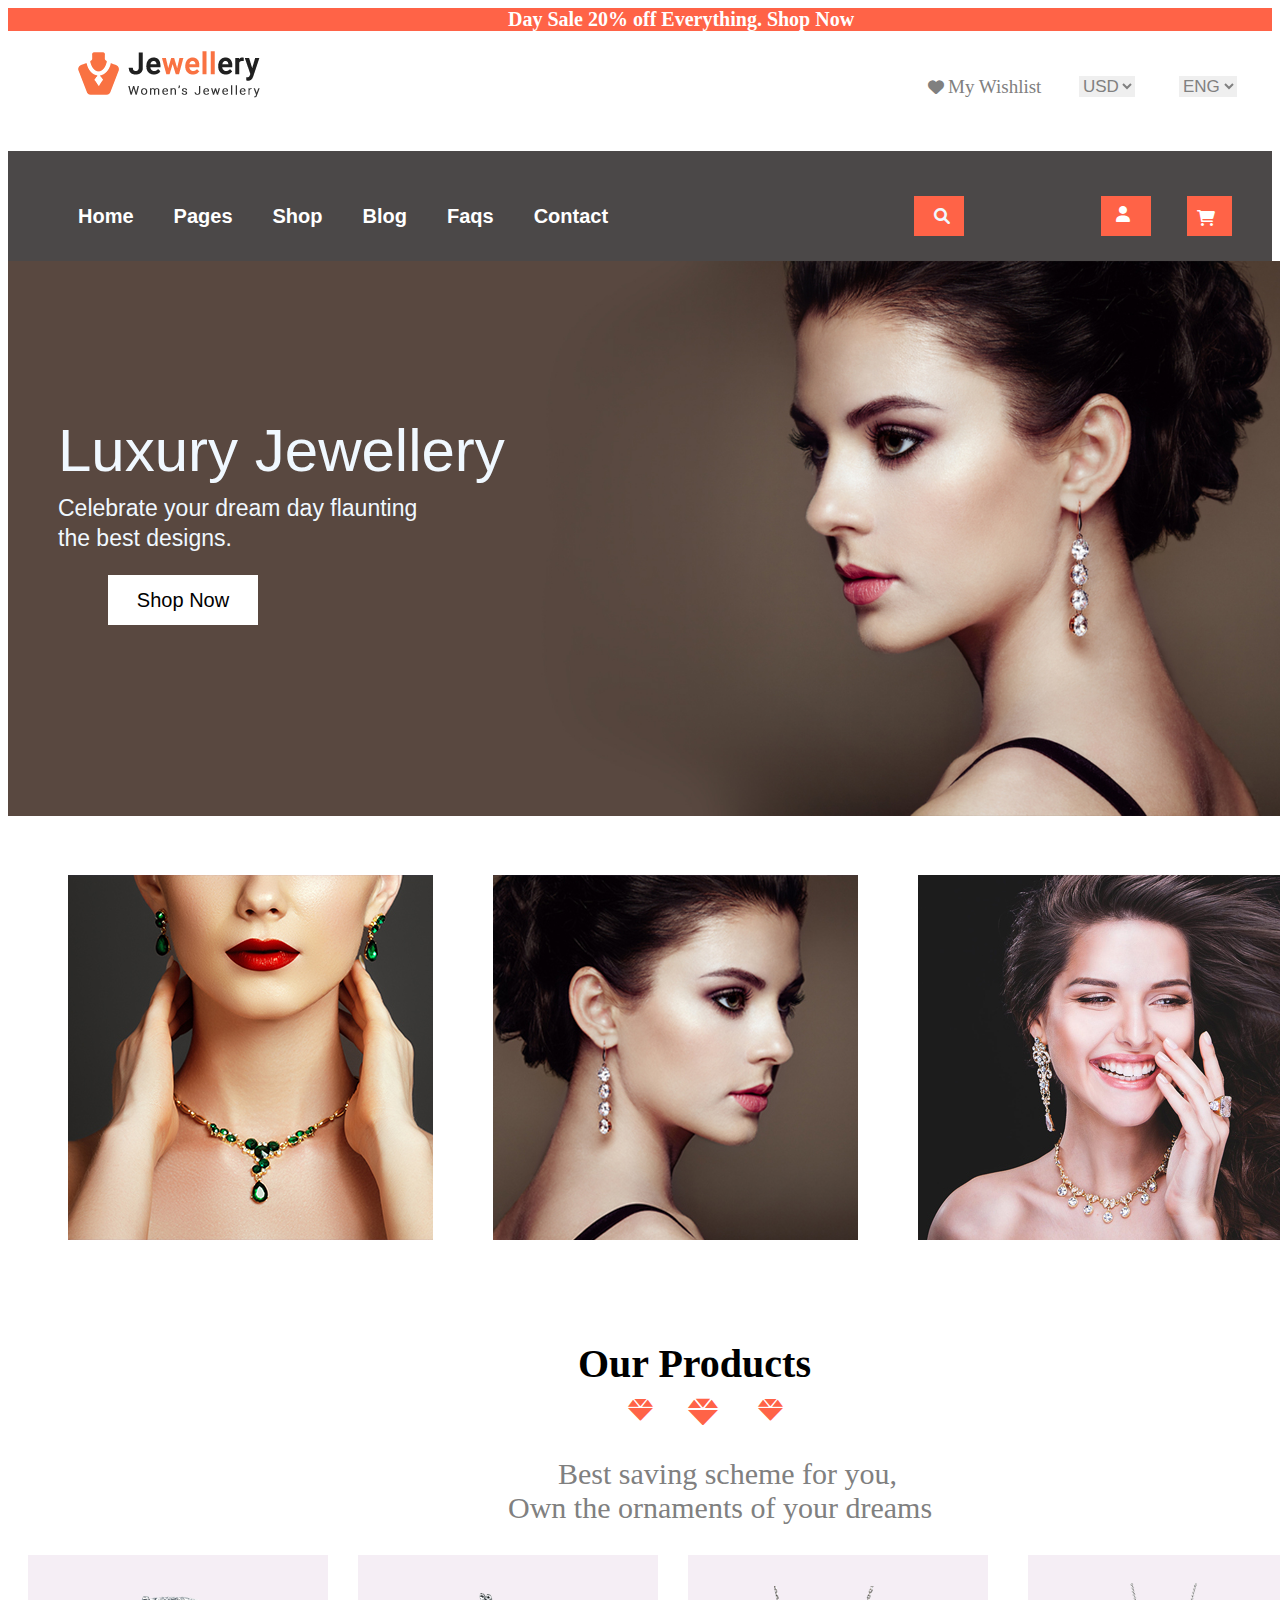
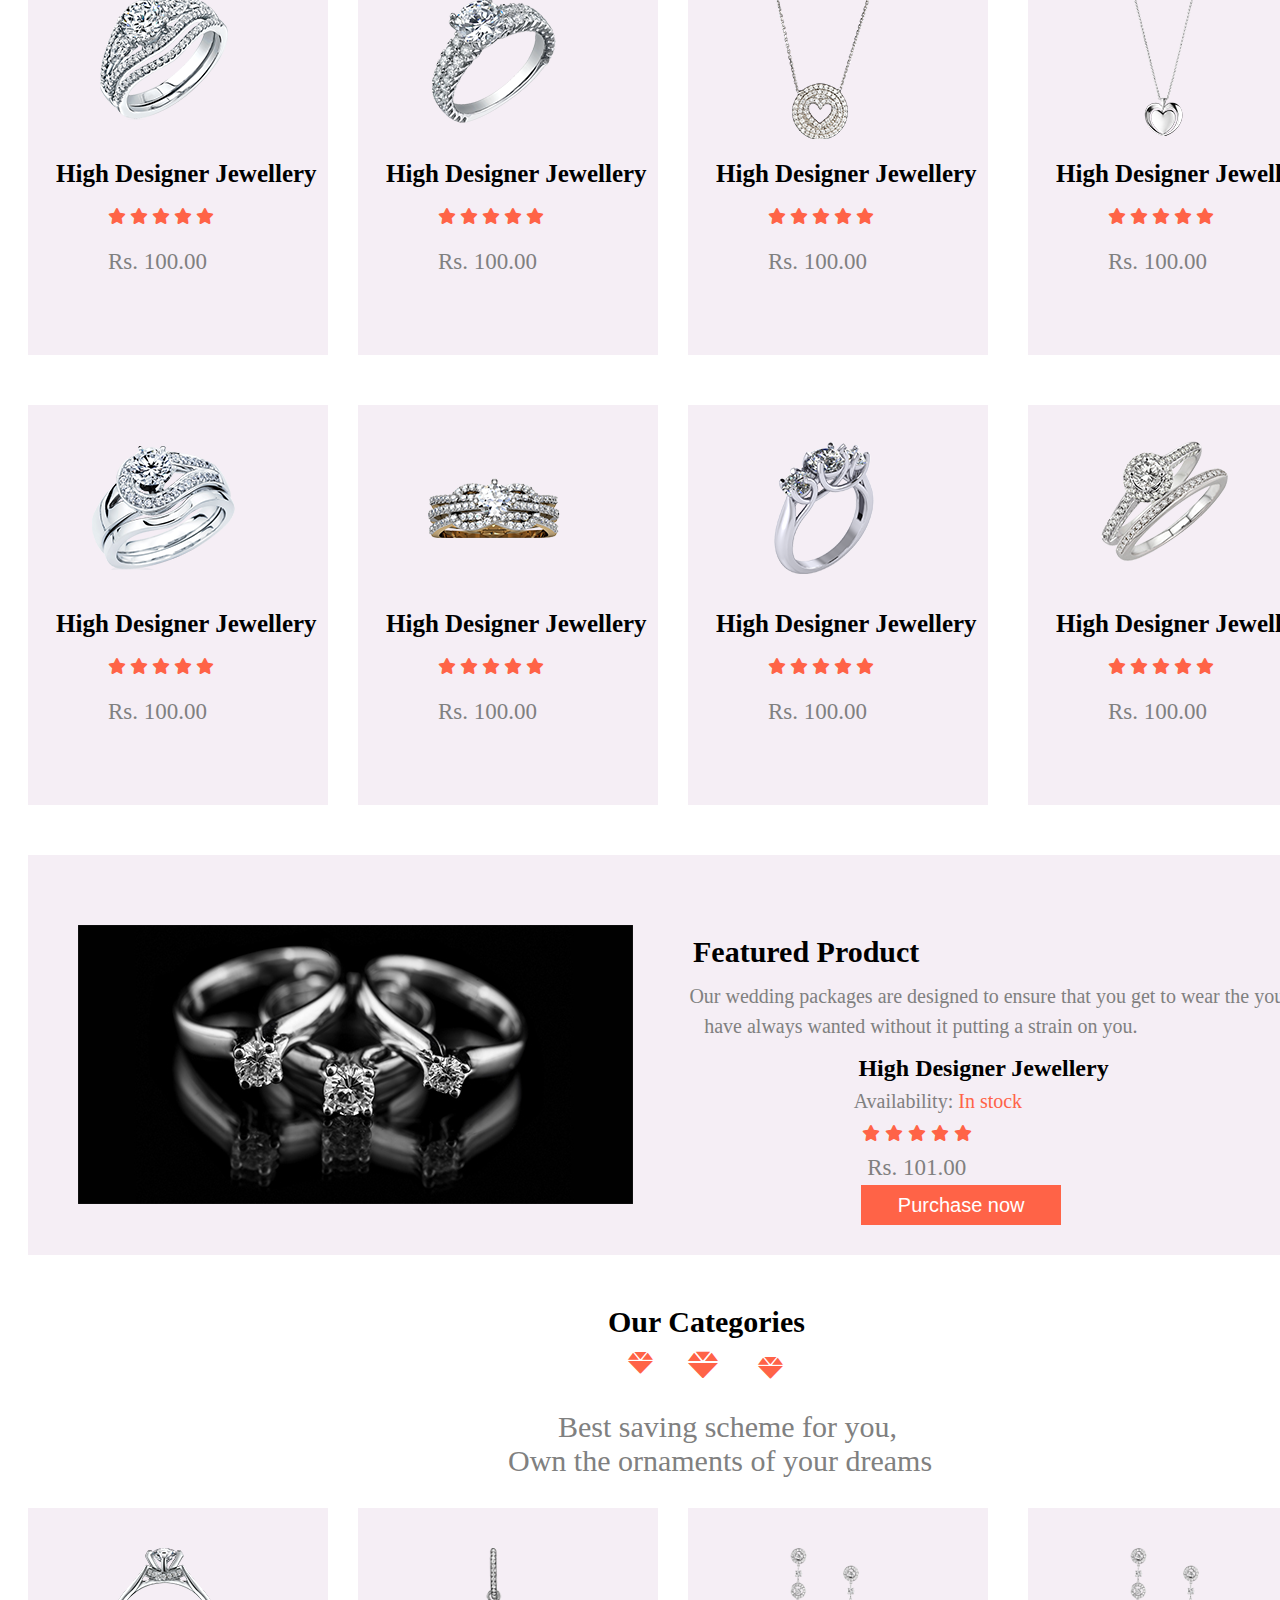
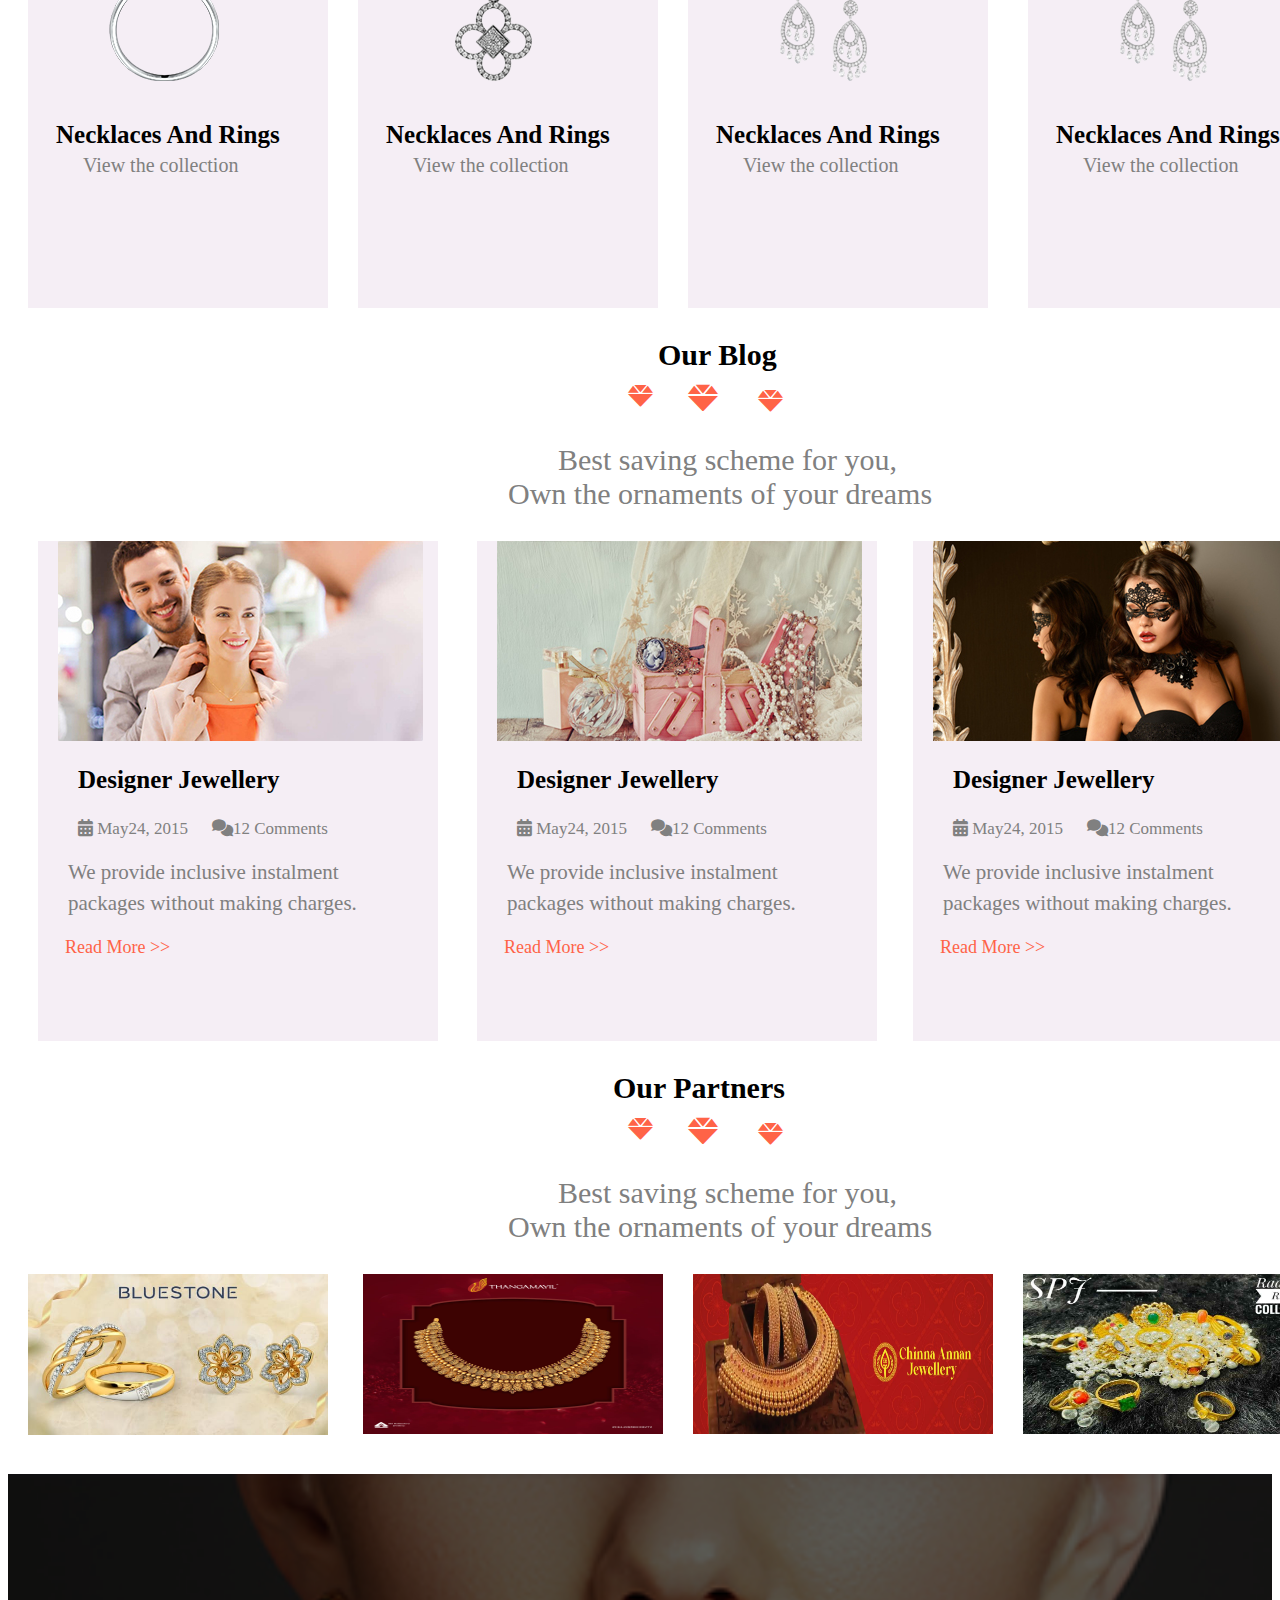
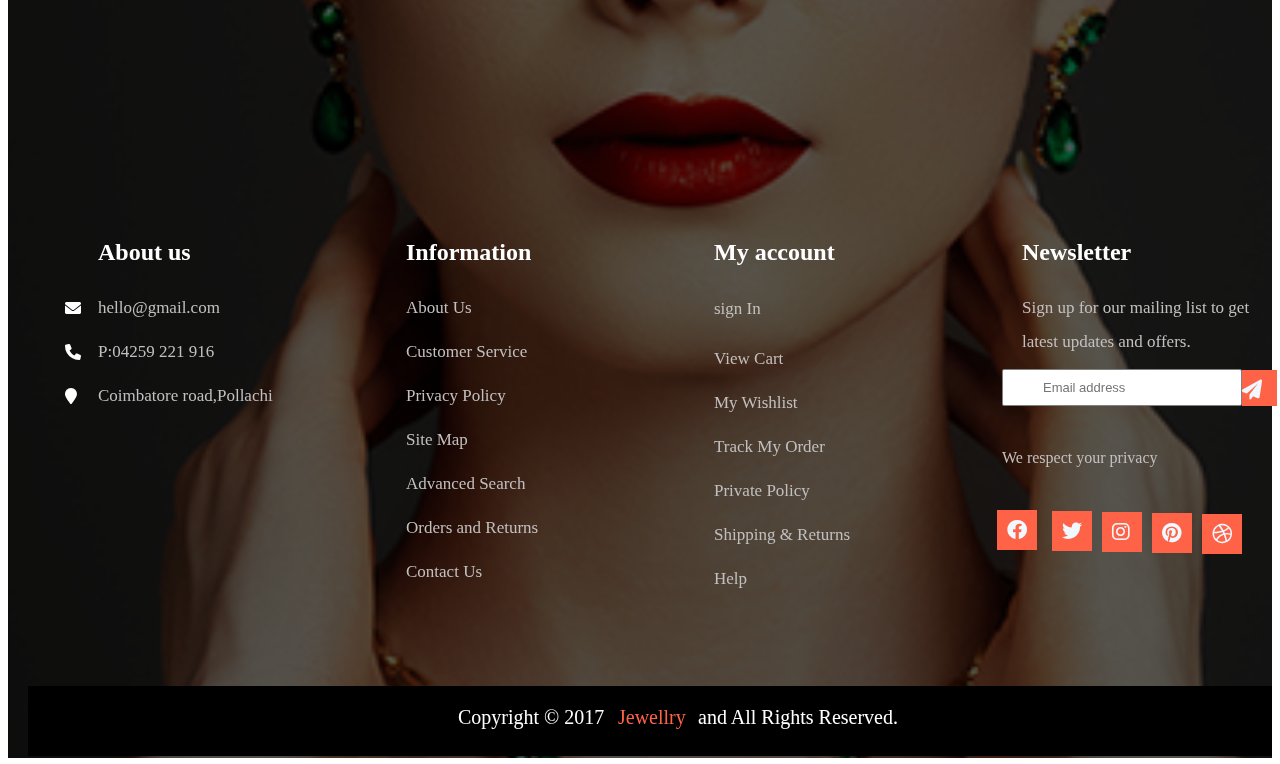
<file: index.html>
<html>
    <head>
        <link rel="stylesheet" href="jewellery.css">
    </head>
        <title>
            Home
        </title>
     <body>
            <header>
                <div class="header">
                <h1 class="title">Day Sale 20% off Everything. Shop Now</h1>
            </div>
            <div class="header-1">
            <div class="header-2">
<a href="index.html"><img src="images/logo.png"></a>
<div class="header-3">
<link rel="stylesheet" href="https://cdnjs.cloudflare.com/ajax/libs/font-awesome/6.0.0/css/all.min.css">
<span class="heart"><i class="fas fa-heart"> </i> <a class="heart1" href="#">My Wishlist</a></span>
<div class="header-4">
    <select class="location">
        <option name="location" >USD</option>
        <option name="location">AUD</option>
        <option name="location">EUR</option>
        <option name="location">GBP</option>
    </select>
   </div>
   <select class="lang">
    <option name="location" >ENG</option>
    <option name="location">GER</option>
</select>
</div>
</div>
</div>
            </header>
            <nav>
                <div class="menu_bar">
                   
                  <ul>
                <li><a href="#">Home</a></li>
                <li><a href="#">Pages</a>
                <div class="dropdown_menu">
                    <ul>
                        <li><a href="cart.html">Shop</a></li>
                        <li><a href="blog.html">Blog</a></li>
                        <li><a href="faqs.html">Faqs</a></li>
                        <li><a href="contact.html">Contact</a></li>
                        </ul>
                    </div>
                    <li><a href="cart.html">Shop</a>
                    
                    </li>
                    <li><a href="blog.html">Blog</a></li>
                    <li><a href="faqs.html">Faqs</a></li>
                    <li><a href="contact.html">Contact</a></li>

    </ul> 
    <div class="search-container">
        <input type="text" class="search-box" placeholder="search.....">
        <span class="search icon"><i class="fas fa-search"></i></span>
    </div>
    <div class="user">
    <a class="contact" href="#"><i class="fas fa-user"></i></a>
        </div>
    <div class="trolley1"> 
        <a class="trolley" href="#"><i class="fas fa-shopping-cart"></i></a>
    </div>
    
                </div> 
            </nav>
    
            <div class="slide">
                <img src="images/slider1.jpg" width="1333px">
                <p class="slide1">Luxury Jewellery</p>
                <p class="slide2">Celebrate your dream day flaunting </p>
            <p class="slide3"> the best designs.</p>
        <button class="button"><a class="slide4" href="index.html">Shop Now</a></button>
       <button class="crow"><a class="button-button" href="index.html">Shop Now</a></button> 
        </div>
            <section>
                <div class="div">
               <div class="collection">
                <img src="images/collection1.jpg">
                <a class="collection1" href="#">Women's Diamond Jewellery</a>
               </div>
               <div class="collection">
                <img src="images/collection2.jpg">
                <a class="collection2" href="#">Women's Diamond Jewellery</a>
               </div>
               <div class="collection">
                <img src="images/collection3.jpg">
                <a class="collection3" href="#">Women's Diamond Jewellery</a>
               </div>
            </div>
            <p class="h1">Our Products</p> 
        <i class="fas fa-gem" style="color: tomato; font-size: 25px; margin-left: 620px; margin-top: -30px;"></i>
 <i class="fas fa-gem" style="color: tomato; font-size: 30px; margin-left: 680px; margin-top: -30px;"></i>
        <i class="fas fa-gem" style="color: tomato; font-size: 25px; margin-left: 750px; margin-top: -30px;"></i>
<p class="h2">Best saving scheme for you, </p>
   <p class="h3"> Own the ornaments of your dreams</p>
         <div class="products">
            <div class="products1">
                <img src="images/Products1.png">
                <a class="collection4" href="#">Quick View</a>
                <a class="h4" href="#"> High Designer Jewellery</a>
                <i class="fas fa-star" style="color: tomato; margin-left: 80px; margin-top: 20px;"></i>
                <i class="fas fa-star" style="color: tomato; margin-left: 0px;"></i>
                <i class="fas fa-star" style="color: tomato; margin-left: 0px;"></i>
                <i class="fas fa-star" style="color: tomato; margin-left: 0px;"></i>
                <i class="fas fa-star" style="color: tomato; margin-left: 0px;"></i>
                <p class="h5">Rs. 100.00</p>
            </div>
         </div>
         <div class="product2">
            <div class="products1">
                <img src="images/Products2.png">
                <a class="collection4" href="#">Quick View</a>
                <a class="h4" href="#"> High Designer Jewellery</a>
                <i class="fas fa-star" style="color: tomato; margin-left: 80px; margin-top: 20px;"></i>
                <i class="fas fa-star" style="color: tomato; margin-left: 0px;"></i>
                <i class="fas fa-star" style="color: tomato; margin-left: 0px;"></i>
                <i class="fas fa-star" style="color: tomato; margin-left: 0px;"></i>
                <i class="fas fa-star" style="color: tomato; margin-left: 0px;"></i>
                <p class="h5">Rs. 100.00</p>
            </div>
         </div>
         <div class="product3">
            <div class="products1">
                <img src="images/Products3.png">
                <a class="collection4" href="#">Quick View</a>
                <a class="h4" href="#"> High Designer Jewellery</a>
                <i class="fas fa-star" style="color: tomato; margin-left: 80px; margin-top: 20px;"></i>
                <i class="fas fa-star" style="color: tomato; margin-left: 0px;"></i>
                <i class="fas fa-star" style="color: tomato; margin-left: 0px;"></i>
                <i class="fas fa-star" style="color: tomato; margin-left: 0px;"></i>
                <i class="fas fa-star" style="color: tomato; margin-left: 0px;"></i>
                <p class="h5">Rs. 100.00</p>
            </div>
         </div>
         <div class="product4">
            <div class="products1">
                <img src="images/Products4.png">
                <a class="collection4" href="#">Quick View</a>
                <a class="h4" href="#"> High Designer Jewellery</a>
                <i class="fas fa-star" style="color: tomato; margin-left: 80px; margin-top: 20px;"></i>
                <i class="fas fa-star" style="color: tomato; margin-left: 0px;"></i>
                <i class="fas fa-star" style="color: tomato; margin-left: 0px;"></i>
                <i class="fas fa-star" style="color: tomato; margin-left: 0px;"></i>
                <i class="fas fa-star" style="color: tomato; margin-left: 0px;"></i>
                <p class="h5">Rs. 100.00</p>
            </div>
         </div>
         <div class="product5">
            <div class="products1">
                <img src="images/Products5.png">
                <a class="collection4" href="#">Quick View</a>
                <a class="h4" href="#"> High Designer Jewellery</a>
                <i class="fas fa-star" style="color: tomato; margin-left: 80px; margin-top: 20px;"></i>
                <i class="fas fa-star" style="color: tomato; margin-left: 0px;"></i>
                <i class="fas fa-star" style="color: tomato; margin-left: 0px;"></i>
                <i class="fas fa-star" style="color: tomato; margin-left: 0px;"></i>
                <i class="fas fa-star" style="color: tomato; margin-left: 0px;"></i>
                <p class="h5">Rs. 100.00</p>
            </div>
         </div>
         <div class="product6">
            <div class="products1">
                <img src="images/Products6.png">
                <a class="collection4" href="#">Quick View</a>
                <a class="h4" href="#"> High Designer Jewellery</a>
                <i class="fas fa-star" style="color: tomato; margin-left: 80px; margin-top: 20px;"></i>
                <i class="fas fa-star" style="color: tomato; margin-left: 0px;"></i>
                <i class="fas fa-star" style="color: tomato; margin-left: 0px;"></i>
                <i class="fas fa-star" style="color: tomato; margin-left: 0px;"></i>
                <i class="fas fa-star" style="color: tomato; margin-left: 0px;"></i>
                <p class="h5">Rs. 100.00</p>
            </div>
         </div>
         <div class="product7">
            <div class="products1">
                <img src="images/Products7.png">
                <a class="collection4" href="#">Quick View</a>
                <a class="h4" href="#"> High Designer Jewellery</a>
                <i class="fas fa-star" style="color: tomato; margin-left: 80px; margin-top: 20px;"></i>
                <i class="fas fa-star" style="color: tomato; margin-left: 0px;"></i>
                <i class="fas fa-star" style="color: tomato; margin-left: 0px;"></i>
                <i class="fas fa-star" style="color: tomato; margin-left: 0px;"></i>
                <i class="fas fa-star" style="color: tomato; margin-left: 0px;"></i>
                <p class="h5">Rs. 100.00</p>
            </div>
         </div>
         <div class="product8">
            <div class="products1">
                <img src="images/Products8.png">
                <a class="collection4" href="#">Quick View</a>
                <a class="h4" href="#"> High Designer Jewellery</a>
                <i class="fas fa-star" style="color: tomato; margin-left: 80px; margin-top: 20px;"></i>
                <i class="fas fa-star" style="color: tomato; margin-left: 0px;"></i>
                <i class="fas fa-star" style="color: tomato; margin-left: 0px;"></i>
                <i class="fas fa-star" style="color: tomato; margin-left: 0px;"></i>
                <i class="fas fa-star" style="color: tomato; margin-left: 0px;"></i>
                <p class="h5">Rs. 100.00</p>
            </div>
         </div>
         <div class="collection6">
            <div class="feature">
                <img src="images/Featured-img.jpg">
                          </div>
                          <p class="h6">Featured Product</p>
                          <p class="h7">Our wedding packages are designed to ensure that you get to wear the  you </p>
         <p class="h8"> have always wanted without it putting a strain on you. </p>
         <p class="h9">High Designer Jewellery</p>
         <p class="h10">Availability: </p>
         <p class="h11"> In stock</p>
         <i class="fas fa-star" style="color: tomato; margin-left: -160px; margin-top: 270px;"></i>
         <i class="fas fa-star" style="color: tomato; margin-left: 5px;margin-top: 270px;"></i>
         <i class="fas fa-star" style="color: tomato; margin-left: 5px;margin-top: 270px;"></i>
         <i class="fas fa-star" style="color: tomato; margin-left: 5px;margin-top: 270px;"></i>
         <i class="fas fa-star" style="color: tomato; margin-left: 5px;margin-top: 270px;"></i>
         <p class="h12">Rs. 101.00</p>
         <button class="button1"> <a  class="b1" href="#">Purchase now</a></button>
                        </div>
                        <p class="h13">Our Categories</p>
                        <i class="fas fa-gem" style="color: tomato; font-size: 25px; margin-left: 620px; margin-top: -19px;"></i>
                        <i class="fas fa-gem" style="color: tomato; font-size: 30px; margin-left: 680px; margin-top: -25px;"></i>
                               <i class="fas fa-gem" style="color: tomato; font-size: 25px; margin-left: 750px; margin-top: -25px;"></i>
                               <p class="h2">Best saving scheme for you, </p>
                               <p class="h3"> Own the ornaments of your dreams</p>
                               <div class="category">
                                <div class="products1">
                                    <img src="images/categorie1.png">
                                    <div class="collection7">
                                    <a class="h17" href="#"> Necklaces And Rings</a>
                                  
                               <button class="button2"><a class="b2" href="#">View Shop</a></button>
                            </div>
                               <a class="h4" href="#"> Necklaces And Rings</a>
                                   <p class="h14">View the collection</p>
                                </div>
                             </div>
                             <div class="category2">
                                <div class="products1">
                                    <img src="images/categorie2.png">
                                    <div class="collection7">
                                        <a class="h17" href="#"> Necklaces And Rings</a>
                                   <button class="button2"><a class="b2" href="#">View Shop</a></button>
                                </div>
                                    <a class="h4" href="#"> Necklaces And Rings</a>
                                    <p class="h14">View the collection</p>
                                </div>
                             </div>
                             <div class="category3">
                                <div class="products1">
                                    <img src="images/categorie4.png">
                                    <div class="collection7">
                                        <a class="h17" href="#"> Necklaces And Rings</a>
                                   <button class="button2"><a class="b2" href="#">View Shop</a></button>
                                </div>
                                    <a class="h4" href="#">Necklaces And Rings</a>
                                    <p class="h14">View the collection</p>
                                </div>
                             </div>
                             <div class="category4">
                                <div class="products1">
                                    <img src="images/categorie4.png">
                                    <div class="collection7">
                                        <a class="h17" href="#"> Necklaces And Rings</a>
                                   <button class="button2"><a class="b2" href="#">View Shop</a></button>
                                </div>
                                    <a class="h4" href="#">Necklaces And Rings</a>
                                    <p class="h14">View the collection</p>
                                     </div>
                             </div>
                             <p class="blog">Our Blog</p>
                             <i class="fas fa-gem" style="color: tomato; font-size: 25px; margin-left: 620px; margin-top: -19px;"></i>
                             <i class="fas fa-gem" style="color: tomato; font-size: 30px; margin-left: 680px; margin-top: -25px;"></i>
                                    <i class="fas fa-gem" style="color: tomato; font-size: 25px; margin-left: 750px; margin-top: -25px;"></i>
                                    <p class="h2">Best saving scheme for you, </p>
                                    <p class="h3"> Own the ornaments of your dreams</p>
                                    <div class="blogs">
                                        <div class="blog1">
                                        <img src="images/blog1.jpg">
                                        <p class="blogs1">Designer Jewellery</p>
                                        <a class="blogss1" href="index.html"><i class="fa-solid fa-calendar-days"></i> May24, 2015</a>
                                   <a class="blogss2" href="index.html"><i class="fa-sharp-duotone fa-solid fa-comments"></i>12 Comments</a>
                                    </div>
                                    <p class="h18"> We provide inclusive instalment </p>
                                    <p class="h19">packages without making charges.</p>
                                    <a class="readmore" href="#">Read More >></a>
                                </div>
                            <div class="lorem">
                                <div class="lorem1">
<img src="images/blog2.jpg">
<p class="blogs1">Designer Jewellery</p>
                                        <a class="blogss1" href="index.html"><i class="fa-solid fa-calendar-days"></i> May24, 2015</a>
                                   <a class="blogss2" href="index.html"><i class="fa-sharp-duotone fa-solid fa-comments"></i>12 Comments</a>
                                    </div>
                                    <p class="h18"> We provide inclusive instalment </p>
                                    <p class="h19">packages without making charges.</p>
                                    <a class="readmore" href="#">Read More >></a>
                                </div>
                                </div>
                            </div>
                                      <div class="lorem2">
                                        <div class="lorem3">
                                            <img src="images/blog3.jpg">
                                            <p class="blogs1">Designer Jewellery</p>
                                        <a class="blogss1" href="index.html"><i class="fa-solid fa-calendar-days"></i> May24, 2015</a>
                                   <a class="blogss2" href="index.html"><i class="fa-sharp-duotone fa-solid fa-comments"></i>12 Comments</a>
                                    </div>
                                    <p class="h18"> We provide inclusive instalment </p>
                                    <p class="h19">packages without making charges.</p>
                                    <a class="readmore" href="#">Read More >></a>
                                </div>
                                </div>
                            </div>
                            <p class="h20">Our Partners</p>
                            <i class="fas fa-gem" style="color: tomato; font-size: 25px; margin-left: 620px; margin-top: -19px;"></i>
                             <i class="fas fa-gem" style="color: tomato; font-size: 30px; margin-left: 680px; margin-top: -25px;"></i>
                                    <i class="fas fa-gem" style="color: tomato; font-size: 25px; margin-left: 750px; margin-top: -25px;"></i>
                                    <p class="h2">Best saving scheme for you, </p>
                                    <p class="h3"> Own the ornaments of your dreams</p>
                                <div class="partner">
                                    <img src="images/partner1.jpeg" style="width: 300px;">
               </div>
               <div class="partner1">
                    <img src="images/partner2.jpeg" style="width: 300px; height: 160px;">
               </div>
               <div class="Partner2">
                   <img src="images/partner3.jpeg" style="width: 300px; height: 160px;">
               </div>
               <div class="Partner3">
                   <img src="images/partner4.jpeg" style="width: 300px; height: 160px;">
               </div>
                              
                                </section>
                                  <footer>
                        <link rel="stylesheet" href="https://cdnjs.cloudflare.com/ajax/libs/font-awesome/6.6.0/css/all.min.css" integrity="sha512-Kc323vGBEqzTmouAECnVceyQqyqdsSiqLQISBL29aUW4U/M7pSPA/gEUZQqv1cwx4OnYxTxve5UMg5GT6L4JJg==" crossorigin="anonymous" referrerpolicy="no-referrer" />
      <div class="footer-image"></div>
                        <div class="footer-container">
        <div class="footer-section">
            <h2>About us</h2>
            <a>hello@gmail.com</a> <i class="fas fa-envelope" style="margin-top: -35px; margin-left: 17px;"></i>
         <a>P:04259 221 916</a>  <i class="fas fa-phone"  style="margin-top: -35px; margin-left: 17px;"></i>
       <a>Coimbatore road,Pollachi</a><i class="fas fa-map-marker"  style="margin-top: -35px; margin-left: 17px;"></i>
        </div>
      
        <div class="footer-section">
            <h2>Information</h2>
            <a href="#">About Us</a>
            <a href="#">Customer Service</a>
            <a href="#">Privacy Policy</a>
            <a href="#">Site Map</a>
            <a href="#">Advanced Search </a>
            <a href="#">Orders and Returns
    
    </a>
    <a href="#">Contact Us
    </a>
        </div>
        <div class="footer-section">
            <h2>My account</h2>
            <p><a href="#">sign In </a></p>
            <a href="#">View Cart</a>
            <a href="#">
                My Wishlist</a>
            <a href="#">Track My Order
            </a>
            <a href="#">Private Policy
            </a>
            <a href="#">Shipping & Returns</a>
    <a href="#">Help
    </a>
        </div>
        <div class="footer-section">
            <h2>Newsletter</h2>
            <a>Sign up for our mailing list to get latest updates and offers.</a>
            <div class="search-content">
                <input type="text" placeholder="Email address">
                <div class="box5">
                <i class="fas fa-paper-plane" style="color:aliceblue;font-size: 20px;margin-top: 10px;"></i>
   </div></div>
   <p class="one">We respect your privacy</p>
   <div class="box">
            <a href="#"><i class="fa-brands fa-facebook" style="color: aliceblue;margin-left: -40px;margin-top: 10px;font-size: 20px;"></i></a>
        </div>
        <div class="box1">
            <a href="#"><i class="fa-brands fa-twitter" style="color: aliceblue;margin-left: -40px;margin-top: 10px;font-size: 20px;"></i></a>
        </div>
        <div class="box2">
            <a href="#"><i class="fa-brands fa-instagram"style="color: aliceblue;margin-left: -40px;margin-top: 10px;font-size: 20px;"></i></a>
        </div>
        <div class="box3">
            <a href="#"><i class="fa-brands fa-pinterest"style="color: aliceblue;margin-left: -40px;margin-top: 10px;font-size: 20px;"></i></a>
        </div>
        <div class="box4">
            <a href="#"><i class="fa-brands fa-dribbble"style="color: aliceblue;margin-left: -40px;margin-top: 10px;font-size: 20px;"></i></a>
        </div>
        </div>
        <div class="lastfooter">
            <p class="lastpara">Copyright © 2017</p>
                <p class="lastpara1">Jewellry</p>
                <p class="lastpara2">and All Rights Reserved.</p>
        </div>
        </div>
        
        
        </footer>
        </body>
    </head>
</html>
</file>
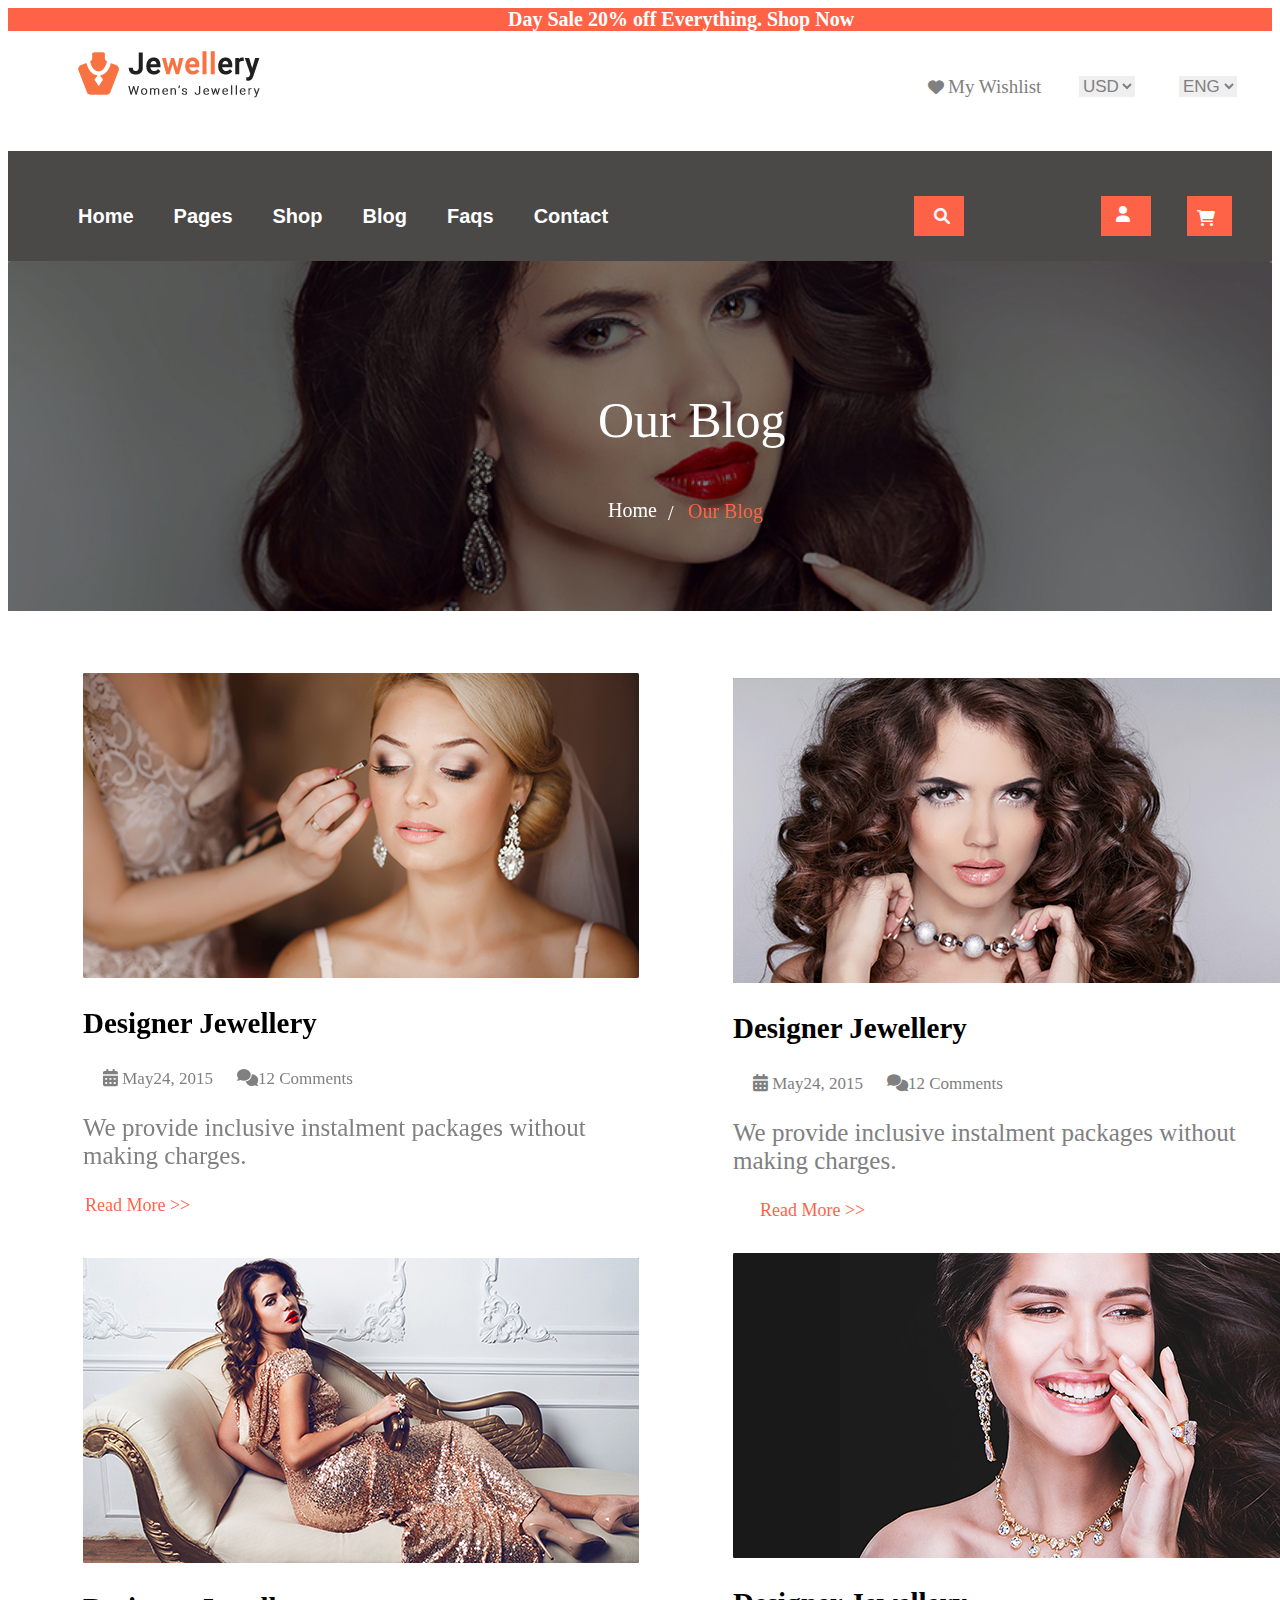
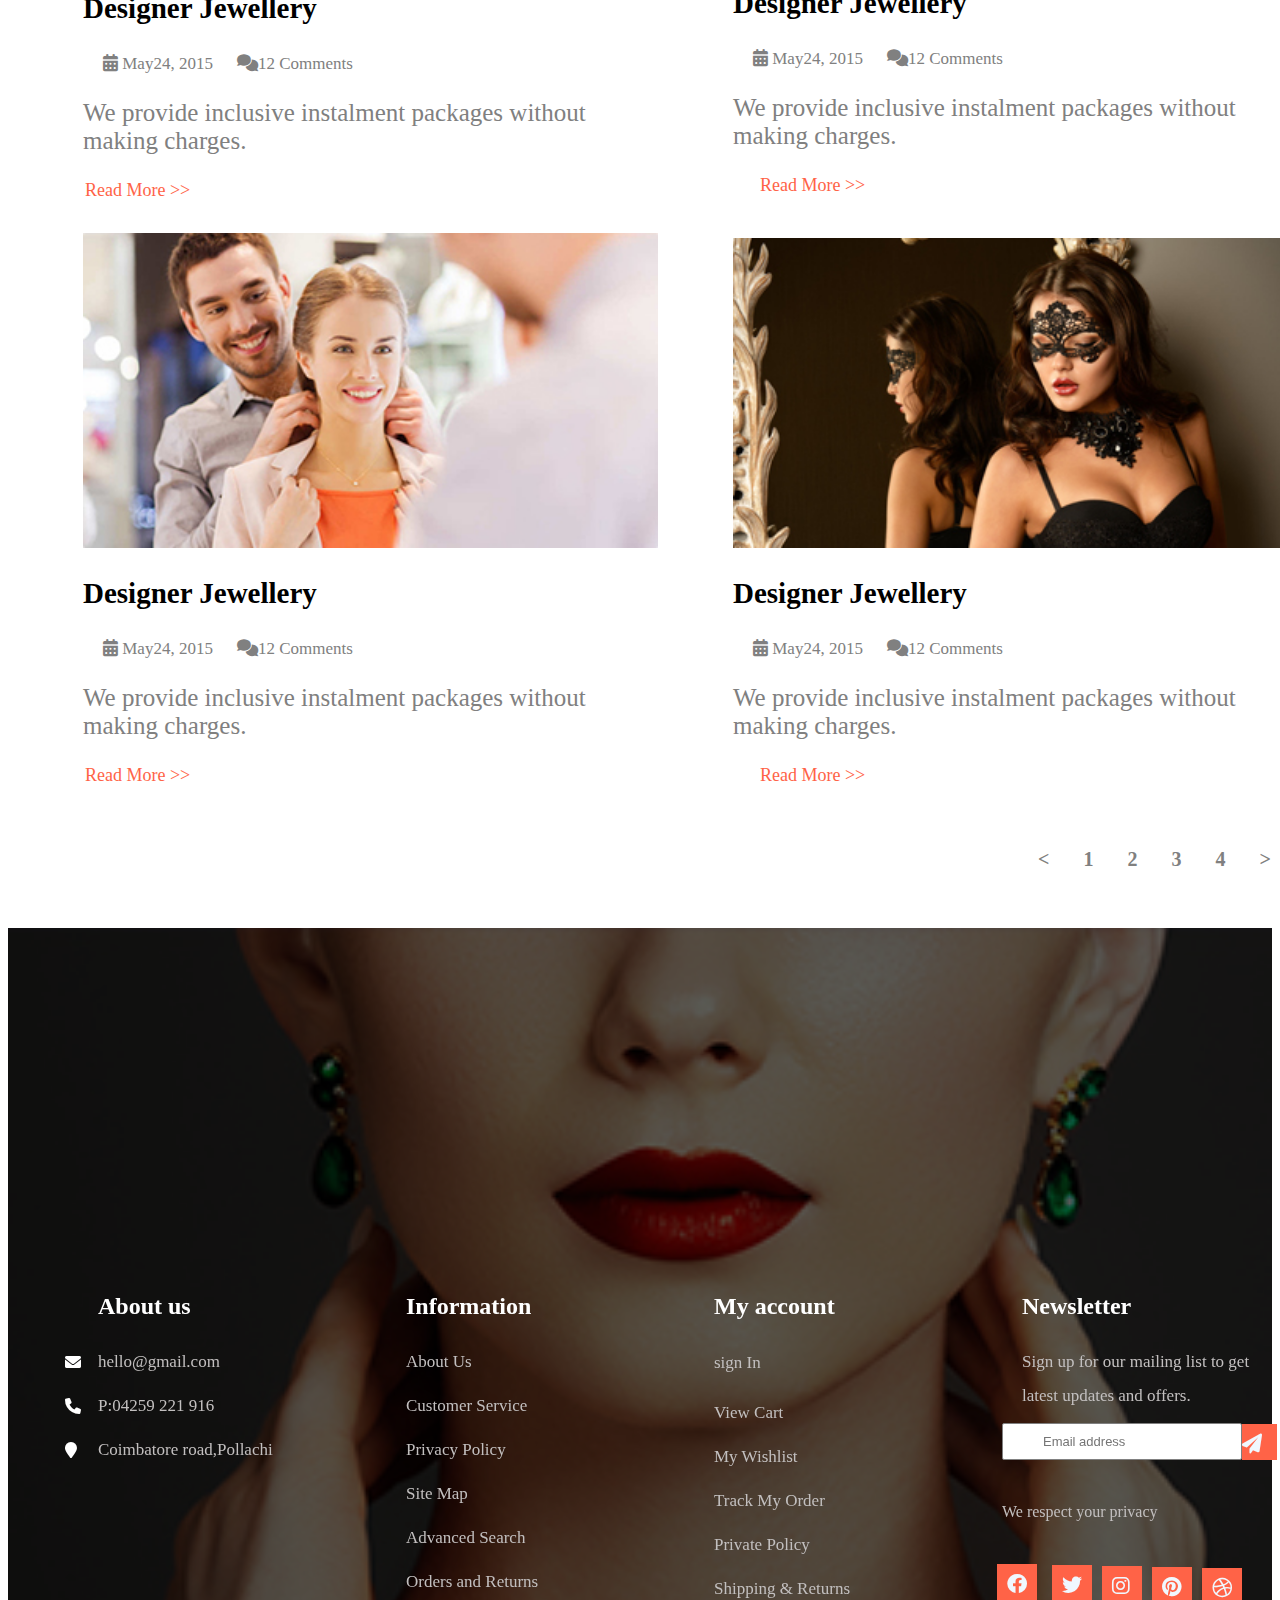
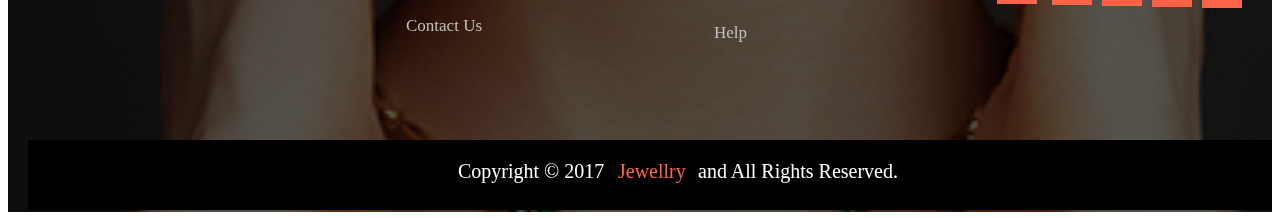
<file: blog.html>
<html>
    <head>
        <link rel="stylesheet" href="jewellery.css">
    </head>
        <title>
            Blog
        </title>
     <body>
            <header>
                <div class="header">
                <h1 class="title">Day Sale 20% off Everything. Shop Now</h1>
            </div>
            <div class="header-1">
            <div class="header-2">
<a href="index.html"><img src="images/logo.png"></a>
<div class="header-3">
<link rel="stylesheet" href="https://cdnjs.cloudflare.com/ajax/libs/font-awesome/6.0.0/css/all.min.css">
<span class="heart"><i class="fas fa-heart"> </i> <a class="heart1" href="#">My Wishlist</a></span>
<div class="header-4">
    <select class="location">
        <option name="location" >USD</option>
        <option name="location">AUD</option>
        <option name="location">EUR</option>
        <option name="location">GBP</option>
    </select>
   </div>
   <select class="lang">
    <option name="location" >ENG</option>
    <option name="location">GER</option>
</select>
</div>
</div>
</div>
            </header>
            <nav>
                <div class="menu_bar">
                   
                  <ul>
                <li><a href="index.html">Home</a></li>
                <li><a href="#">Pages</a>
                <div class="dropdown_menu">
                    <ul>
                        <li><a href="shop.html">Shop</a></li>
                        <li><a href="#">Blog</a></li>
                        <li><a href="faqs.html">Faqs</a></li>
                        <li><a href="contact.html">Contact</a></li>
                        </ul>
                    </div>
                    <li><a href="cart.html">Shop</a>
                    
                    </li>
                    <li><a href="#">Blog</a></li>
                    <li><a href="faqs.html">Faqs</a></li>
                    <li><a href="contact.html">Contact</a></li>

    </ul> 
    <div class="search-container">
        <input type="text" class="search-box" placeholder="search.....">
        <span class="search icon"><i class="fas fa-search"></i></span>
    </div>
    <div class="user">
    <a class="contact" href="#"><i class="fas fa-user"></i></a>
        </div>
    <div class="trolley1"> 
        <a class="trolley" href="#"><i class="fas fa-shopping-cart"></i></a>
    </div>
    
                </div> 
            </nav>
            <section>
                <div class="blogimage">
                </div>
                            <p class="cover">Our Blog</p>
                            <a class="cover1" href="index.html">Home</a>
                            <p class="cover2">/</p>
                            <p class="cover3">Our Blog</p>
                            <div class="cover4">
                                <div class="cover5">
                            <img src="images/blog-img1.jpg">
                            <p class="cover6">Designer Jewellery</p>
                            <a class="blogss1" href="index.html"><i class="fa-solid fa-calendar-days"></i> May24, 2015</a>
                                   <a class="blogss2" href="index.html"><i class="fa-sharp-duotone fa-solid fa-comments"></i>12 Comments</a>
                                   <p class="cover7"> We provide inclusive instalment packages without making charges.</p>
                        </div>                                    <a class="readmore" href="#">Read More >></a>
                            </div>
                         <div class="cover9">
                            <div class="cover5">
                                <img src="images/blog-img2.jpg">
                                <p class="cover6">Designer Jewellery</p>
                                <a class="blogss1" href="index.html"><i class="fa-solid fa-calendar-days"></i> May24, 2015</a>
                                       <a class="blogss2" href="index.html"><i class="fa-sharp-duotone fa-solid fa-comments"></i>12 Comments</a>
                     <p class="cover7"> We provide inclusive instalment packages without making charges.</p>
                                            <a class="readmore" href="#">Read More >></a>
                            </div>
                    </div>                 
                    <div class="cover10">
                        <div class="cover5">
                    <img src="images/blog-img3.jpg">
                    <p class="cover6">Designer Jewellery</p>
                    <a class="blogss1" href="index.html"><i class="fa-solid fa-calendar-days"></i> May24, 2015</a>
                           <a class="blogss2" href="index.html"><i class="fa-sharp-duotone fa-solid fa-comments"></i>12 Comments</a>
                           <p class="cover7"> We provide inclusive instalment packages without making charges.</p>
                </div>                                    <a class="readmore" href="#">Read More >></a>
                    </div>
                    <div class="cover11">
                        <div class="cover5">
                            <img src="images/blog-img4.jpg">
                            <p class="cover6">Designer Jewellery</p>
                            <a class="blogss1" href="index.html"><i class="fa-solid fa-calendar-days"></i> May24, 2015</a>
                                   <a class="blogss2" href="index.html"><i class="fa-sharp-duotone fa-solid fa-comments"></i>12 Comments</a>
                 <p class="cover7"> We provide inclusive instalment packages without making charges.</p>
                                        <a class="readmore" href="#">Read More >></a>
                        </div>
                </div>  
                <div class="cover10">
                    <div class="cover5">
                <img src="images/blog1.jpg" width="100%">
                <p class="cover6">Designer Jewellery</p>
                <a class="blogss1" href="index.html"><i class="fa-solid fa-calendar-days"></i> May24, 2015</a>
                       <a class="blogss2" href="index.html"><i class="fa-sharp-duotone fa-solid fa-comments"></i>12 Comments</a>
                       <p class="cover7"> We provide inclusive instalment packages without making charges.</p>
            </div>                                    <a class="readmore" href="#">Read More >></a>
                </div>  
                <div class="cover11">
                    <div class="cover5">
                        <img src="images/blog3.jpg"width="100%">
                        <p class="cover6">Designer Jewellery</p>
                        <a class="blogss1" href="index.html"><i class="fa-solid fa-calendar-days"></i> May24, 2015</a>
                               <a class="blogss2" href="index.html"><i class="fa-sharp-duotone fa-solid fa-comments"></i>12 Comments</a>
             <p class="cover7"> We provide inclusive instalment packages without making charges.</p>
                                    <a class="readmore" href="#">Read More >></a>
                    </div>
            </div>     
            <div class="cover12">
                <a class="cover13" href="blog.html"><</a>
                <a class="cover13" href="blog.html">1</a>
                <a class="cover13" href="blog.html">2</a>
                <a class="cover13" href="blog.html">3</a>
                <a class="cover13" href="blog.html">4</a>
               <a class="cover13" href="blog.html">></a>
            </div>   
                    </section>
                    <footer>
                        <link rel="stylesheet" href="https://cdnjs.cloudflare.com/ajax/libs/font-awesome/6.6.0/css/all.min.css" integrity="sha512-Kc323vGBEqzTmouAECnVceyQqyqdsSiqLQISBL29aUW4U/M7pSPA/gEUZQqv1cwx4OnYxTxve5UMg5GT6L4JJg==" crossorigin="anonymous" referrerpolicy="no-referrer" />
      <div class="footer-image"></div>
                        <div class="footer-container">
        <div class="footer-section">
            <h2>About us</h2>
            <a>hello@gmail.com</a> <i class="fas fa-envelope" style="margin-top: -35px; margin-left: 17px;"></i>
         <a>P:04259 221 916</a>  <i class="fas fa-phone"  style="margin-top: -35px; margin-left: 17px;"></i>
       <a>Coimbatore road,Pollachi</a><i class="fas fa-map-marker"  style="margin-top: -35px; margin-left: 17px;"></i>
        </div>
      
        <div class="footer-section">
            <h2>Information</h2>
            <a href="#">About Us</a>
            <a href="#">Customer Service</a>
            <a href="#">Privacy Policy</a>
            <a href="#">Site Map</a>
            <a href="#">Advanced Search </a>
            <a href="#">Orders and Returns
    
    </a>
    <a href="#">Contact Us
    </a>
        </div>
        <div class="footer-section">
            <h2>My account</h2>
            <p><a href="#">sign In </a></p>
            <a href="#">View Cart</a>
            <a href="#">
                My Wishlist</a>
            <a href="#">Track My Order
            </a>
            <a href="#">Private Policy
            </a>
            <a href="#">Shipping & Returns</a>
    <a href="#">Help
    </a>
        </div>
        <div class="footer-section">
            <h2>Newsletter</h2>
            <a>Sign up for our mailing list to get latest updates and offers.</a>
            <div class="search-content">
                <input type="text" placeholder="Email address">
                <div class="box5">
                <i class="fas fa-paper-plane" style="color:aliceblue;font-size: 20px;margin-top: 10px;"></i>
   </div></div>
   <p class="one">We respect your privacy</p>
   <div class="box">
            <a href="#"><i class="fa-brands fa-facebook" style="color: aliceblue;margin-left: -40px;margin-top: 10px;font-size: 20px;"></i></a>
        </div>
        <div class="box1">
            <a href="#"><i class="fa-brands fa-twitter" style="color: aliceblue;margin-left: -40px;margin-top: 10px;font-size: 20px;"></i></a>
        </div>
        <div class="box2">
            <a href="#"><i class="fa-brands fa-instagram"style="color: aliceblue;margin-left: -40px;margin-top: 10px;font-size: 20px;"></i></a>
        </div>
        <div class="box3">
            <a href="#"><i class="fa-brands fa-pinterest"style="color: aliceblue;margin-left: -40px;margin-top: 10px;font-size: 20px;"></i></a>
        </div>
        <div class="box4">
            <a href="#"><i class="fa-brands fa-dribbble"style="color: aliceblue;margin-left: -40px;margin-top: 10px;font-size: 20px;"></i></a>
        </div>
        </div>
        <div class="lastfooter">
            <p class="lastpara">Copyright © 2017 </p>
                <p class="lastpara1">Jewellry</p>
                <p class="lastpara2">and All Rights Reserved.</p>
        </div>
        </div>
        
        
        </footer>
     </body>
    </head>
</html>
</file>
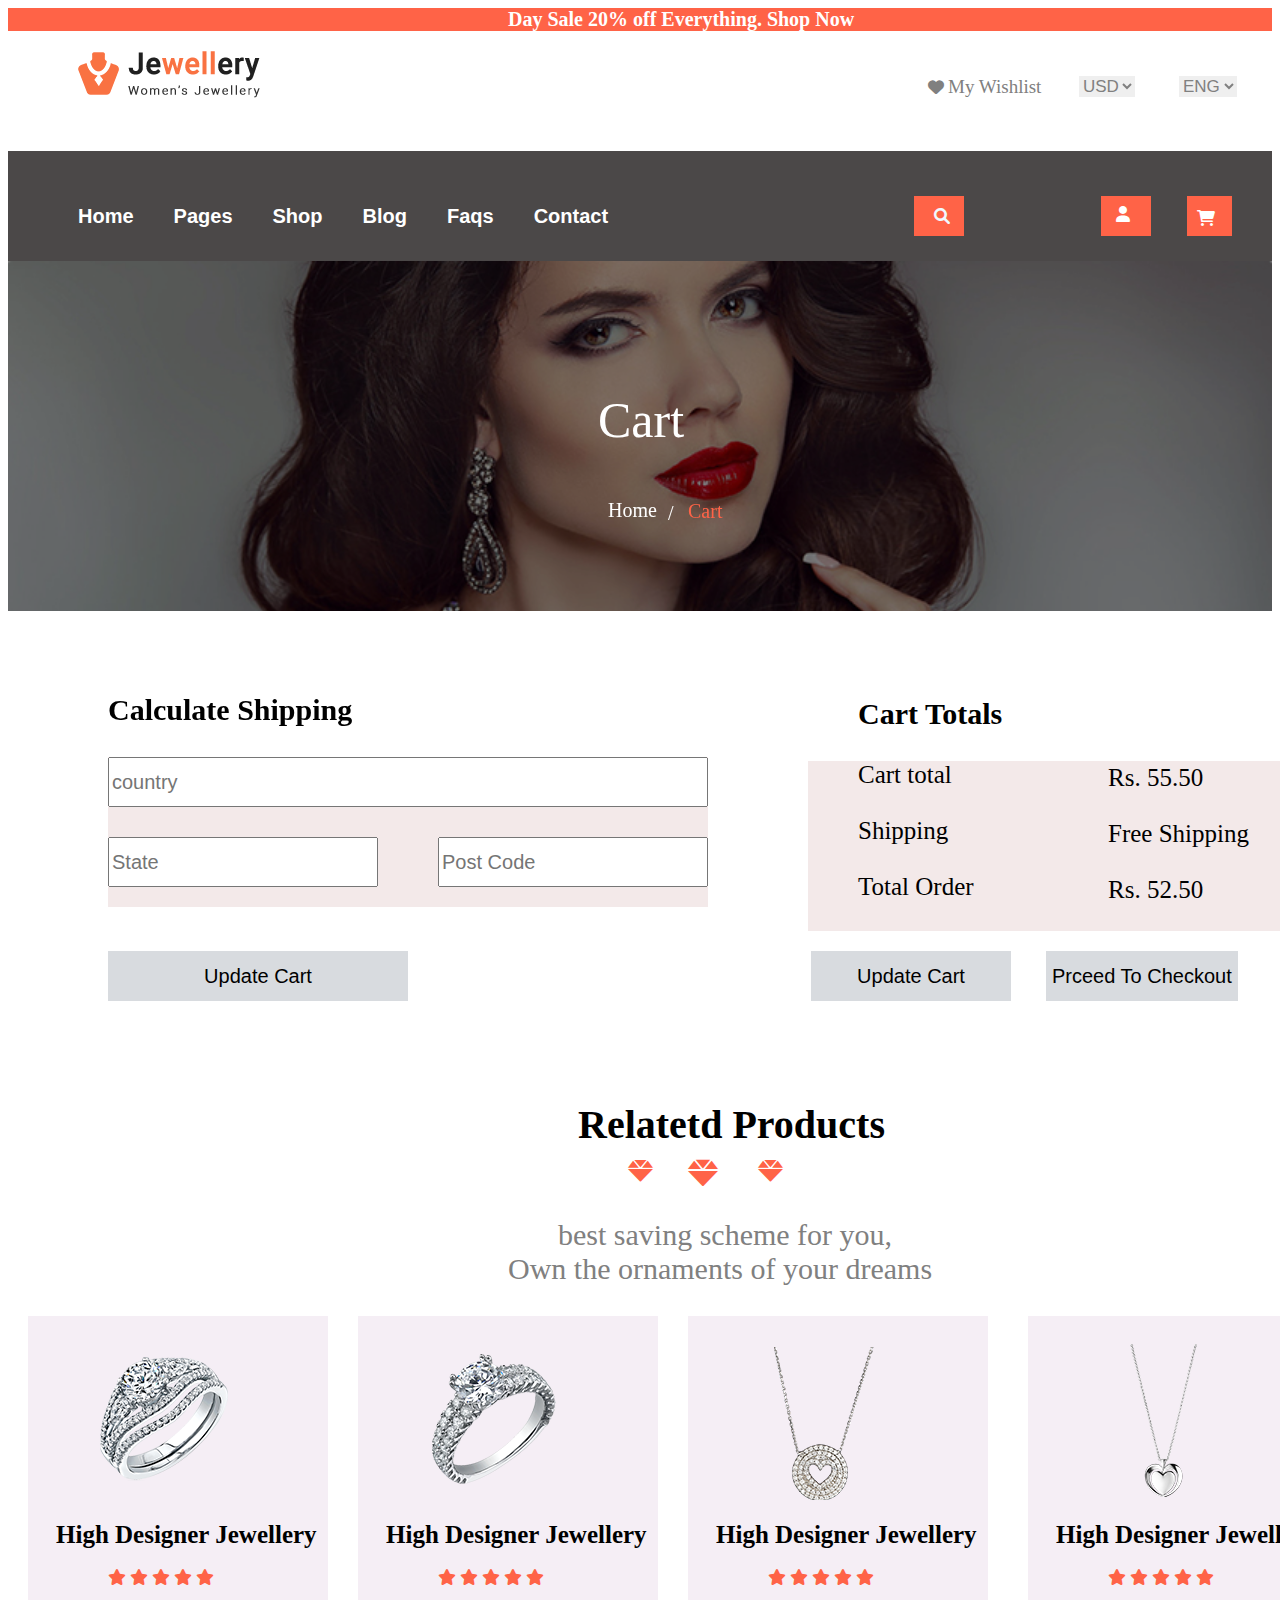
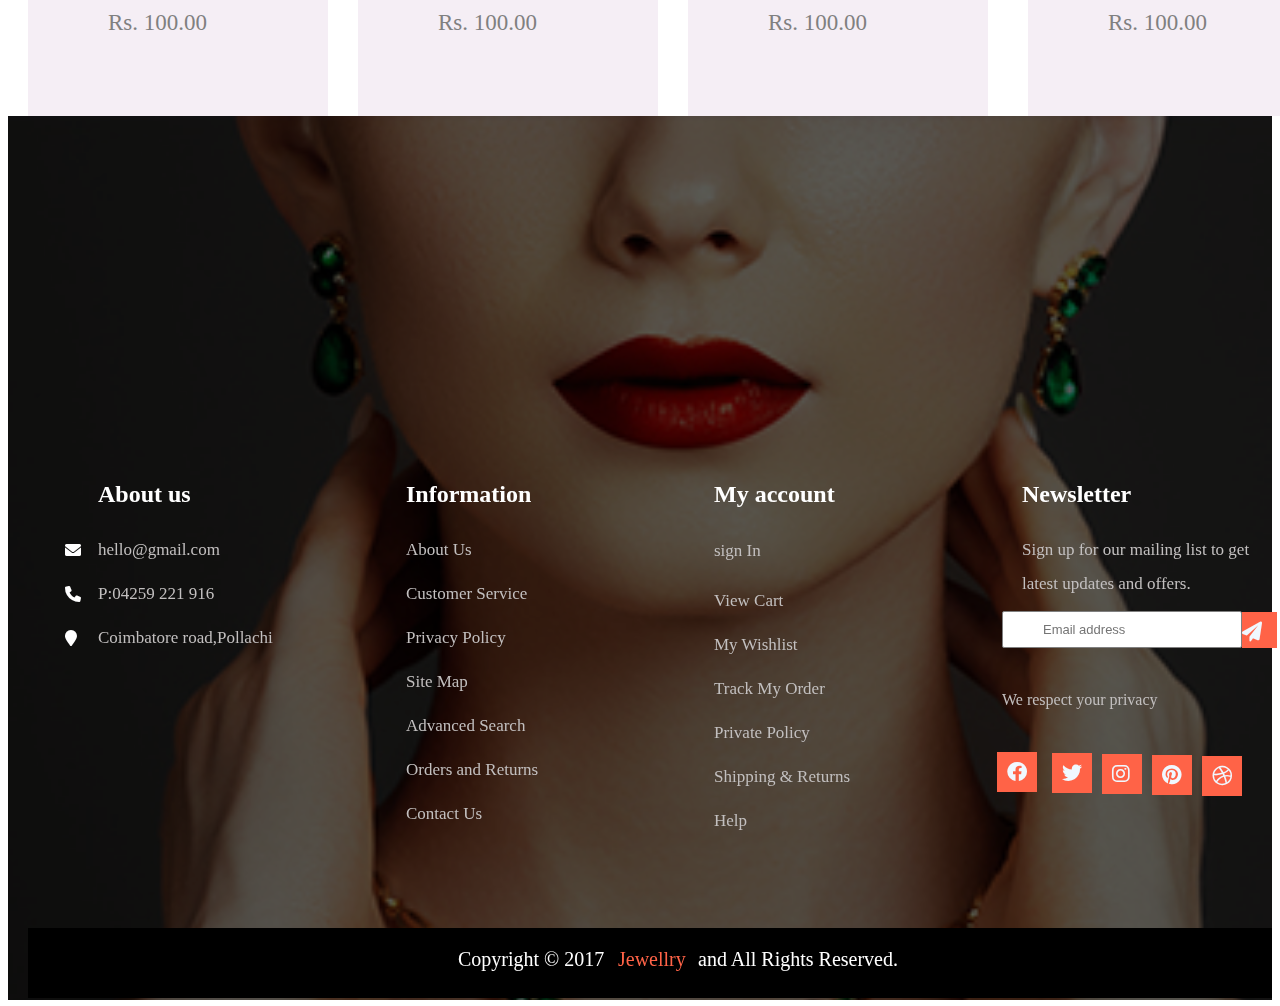
<file: cart.html>
<html>
    <head>
        <link rel="stylesheet" href="jewellery.css">
    </head>
        <title>
        Cart
        </title>
     <body>
            <header>
                <div class="header">
                <h1 class="title">Day Sale 20% off Everything. Shop Now</h1>
            </div>
            <div class="header-1">
            <div class="header-2">
<a href="index.html"><img src="images/logo.png"></a>
<div class="header-3">
<link rel="stylesheet" href="https://cdnjs.cloudflare.com/ajax/libs/font-awesome/6.0.0/css/all.min.css">
<span class="heart"><i class="fas fa-heart"> </i> <a class="heart1" href="#">My Wishlist</a></span>
<div class="header-4">
    <select class="location">
        <option name="location" >USD</option>
        <option name="location">AUD</option>
        <option name="location">EUR</option>
        <option name="location">GBP</option>
    </select>
   </div>
   <select class="lang">
    <option name="location" >ENG</option>
    <option name="location">GER</option>
</select>
</div>
</div>
</div>
            </header>
            <nav>
                <div class="menu_bar">
                   
                  <ul>
                <li><a href="index.html">Home</a></li>
                <li><a href="#">Pages</a>
                <div class="dropdown_menu">
                    <ul>
                        <li><a href="shop.html">Shop</a></li>
                        <li><a href="blog.html">Blog</a></li>
                        <li><a href="faqs.html">Faqs</a></li>
                        <li><a href="contact.html">Contact</a></li>
                        </ul>
                    </div>
                    <li><a href="#">Shop</a>
                   
                    </li>
                    <li><a href="blog.html">Blog</a></li>
                    <li><a href="faqs.html">Faqs</a></li>
                    <li><a href="contact.html">Contact</a></li>

    </ul> 
    <div class="search-container">
        <input type="text" class="search-box" placeholder="search.....">
        <span class="search icon"><i class="fas fa-search"></i></span>
    </div>
    <div class="user">
    <a class="contact" href="#"><i class="fas fa-user"></i></a>
        </div>
    <div class="trolley1"> 
        <a class="trolley" href="#"><i class="fas fa-shopping-cart"></i></a>
    </div>
    
                </div> 
            </nav>
            <section>
                <div class="blogimage">
                </div>
                            <p class="cover">Cart</p>
                            <a class="cover1" href="index.html">Home</a>
                            <p class="cover2">/</p>
                            <p class="cover3">Cart</p>
                            <p class="cart1">Calculate Shipping</p>
                            <div class="cart2">
                                <input type="text" placeholder="country" style="height: 50px; width: 100%; font-size: 20px; color: grey;">
                           <input type="text" placeholder="State" style="margin-top: 30px;font-size: 20px; width: 45%; height: 50px;">
                           <input type="text" placeholder="Post Code" style="font-size: 20px; width: 45%; height: 50px; margin-left: 330px;margin-top: -50px;">
                    </div>
                    <p style="font-size: 30px; color: black; font-weight: 600; margin-left: 850px; margin-top: -210px;">Cart Totals</p>
                    <div class="cart3">
                        <p style="margin-left: 50px; font-size: 25px; margin-top: 20px;">Cart total</p>
                        <p style="margin-left: 300px; font-size: 25px;margin-top: -50px;">Rs. 55.50</p>
                        <p style="margin-left: 50px; font-size: 25px; margin-top: 20px;">Shipping</p>
                        <p style="margin-left: 300px; font-size: 25px;margin-top: -50px;"> Free Shipping</p>
                        <p style="margin-left: 50px; font-size: 25px; margin-top: 20px;">Total Order</p>
                        <p style="margin-left: 300px; font-size: 25px;margin-top: -50px;"> Rs. 52.50 </p>
                    </div>

                    <button style="margin-left: 100px; margin-top: 20px; border-style: none;background-color: rgb(216, 219, 223); height: 50px; width: 300px;"><a href="cart.html" style="text-decoration: none; font-size: 20px; color: black;">Update Cart</a></button>
                    <button class="cart4"  style="margin-left: -305px; margin-top: 20px; border-style: none;background-color: tomato; height: 50px; width: 300px;"><a href="cart.html" style="text-decoration: none; font-size: 20px; color: white;">Update Cart</a></button>
              <button style="margin-left: 400px; margin-top: 20px; border-style: none;background-color: rgb(216, 219, 223); height: 50px; width: 200px;"><a href="cart.html" style="text-decoration: none; font-size: 20px; color: black;">Update Cart</a></button>
                    <button class="cart4"  style="margin-left: -203px; margin-top: 20px; border-style: none;background-color: tomato; height: 50px; width: 200px;"><a href="cart.html" style="text-decoration: none; font-size: 20px; color: white;">Update Cart</a></button>
                    <button class="cart5" style="margin-left: 30px;height: 50px;background-color: rgb(216, 219, 223);border-style: none;"><a href="cart.html" style="text-decoration: none;color: black;font-size: 20px;">Prceed To Checkout</a></button>
                    <button class="cart6" style="margin-left: 1039px;margin-top: -50px;  height: 50px;background-color: tomato;border-style: none;"><a href="cart.html" style="text-decoration: none;color:white;font-size: 20px;">Prceed To Checkout</a></button>
                    <p class="cart7">Relatetd Products</p> 
                    <i class="fas fa-gem" style="color: tomato; font-size: 25px; margin-left: 620px; margin-top: -30px;"></i>
             <i class="fas fa-gem" style="color: tomato; font-size: 30px; margin-left: 680px; margin-top: -30px;"></i>
                    <i class="fas fa-gem" style="color: tomato; font-size: 25px; margin-left: 750px; margin-top: -30px;"></i>
            <p class="h2">best saving scheme for you, </p>
               <p class="h3">Own the ornaments of your dreams</p>
                     <div class="products">
                        <div class="products1">
                            <img src="images/Products1.png">
                            <a class="collection4" href="#">Quick View</a>
                            <a class="h4" href="#"> High Designer Jewellery</a>
                            <i class="fas fa-star" style="color: tomato; margin-left: 80px; margin-top: 20px;"></i>
                            <i class="fas fa-star" style="color: tomato; margin-left: 0px;"></i>
                            <i class="fas fa-star" style="color: tomato; margin-left: 0px;"></i>
                            <i class="fas fa-star" style="color: tomato; margin-left: 0px;"></i>
                            <i class="fas fa-star" style="color: tomato; margin-left: 0px;"></i>
                            <p class="h5">Rs. 100.00</p>
                        </div>
                     </div>
                     <div class="product2">
                        <div class="products1">
                            <img src="images/Products2.png">
                            <a class="collection4" href="#">Quick View</a>
                            <a class="h4" href="#"> High Designer Jewellery</a>
                            <i class="fas fa-star" style="color: tomato; margin-left: 80px; margin-top: 20px;"></i>
                            <i class="fas fa-star" style="color: tomato; margin-left: 0px;"></i>
                            <i class="fas fa-star" style="color: tomato; margin-left: 0px;"></i>
                            <i class="fas fa-star" style="color: tomato; margin-left: 0px;"></i>
                            <i class="fas fa-star" style="color: tomato; margin-left: 0px;"></i>
                            <p class="h5">Rs. 100.00</p>
                        </div>
                     </div>
                     <div class="product3">
                        <div class="products1">
                            <img src="images/Products3.png">
                            <a class="collection4" href="#">Quick View</a>
                            <a class="h4" href="#"> High Designer Jewellery</a>
                            <i class="fas fa-star" style="color: tomato; margin-left: 80px; margin-top: 20px;"></i>
                            <i class="fas fa-star" style="color: tomato; margin-left: 0px;"></i>
                            <i class="fas fa-star" style="color: tomato; margin-left: 0px;"></i>
                            <i class="fas fa-star" style="color: tomato; margin-left: 0px;"></i>
                            <i class="fas fa-star" style="color: tomato; margin-left: 0px;"></i>
                            <p class="h5">Rs. 100.00</p>
                        </div>
                     </div>
                     <div class="product4">
                        <div class="products1">
                            <img src="images/Products4.png">
                            <a class="collection4" href="#">Quick View</a>
                            <a class="h4" href="#"> High Designer Jewellery</a>
                            <i class="fas fa-star" style="color: tomato; margin-left: 80px; margin-top: 20px;"></i>
                            <i class="fas fa-star" style="color: tomato; margin-left: 0px;"></i>
                            <i class="fas fa-star" style="color: tomato; margin-left: 0px;"></i>
                            <i class="fas fa-star" style="color: tomato; margin-left: 0px;"></i>
                            <i class="fas fa-star" style="color: tomato; margin-left: 0px;"></i>
                            <p class="h5">Rs. 100.00</p>
                        </div>
                     </div>
                     <footer>
                        <link rel="stylesheet" href="https://cdnjs.cloudflare.com/ajax/libs/font-awesome/6.6.0/css/all.min.css" integrity="sha512-Kc323vGBEqzTmouAECnVceyQqyqdsSiqLQISBL29aUW4U/M7pSPA/gEUZQqv1cwx4OnYxTxve5UMg5GT6L4JJg==" crossorigin="anonymous" referrerpolicy="no-referrer" />
                 <div class="footer-image"></div>
                        <div class="footer-container">
                 <div class="footer-section">
                 <h2>About us</h2>
                 <a>hello@gmail.com</a> <i class="fas fa-envelope" style="margin-top: -35px; margin-left: 17px;"></i>
                 <a>P:04259 221 916</a>  <i class="fas fa-phone"  style="margin-top: -35px; margin-left: 17px;"></i>
                 <a>Coimbatore road,Pollachi</a><i class="fas fa-map-marker"  style="margin-top: -35px; margin-left: 17px;"></i>
                 </div>
                 
                 <div class="footer-section">
                 <h2>Information</h2>
                 <a href="#">About Us</a>
                 <a href="#">Customer Service</a>
                 <a href="#">Privacy Policy</a>
                 <a href="#">Site Map</a>
                 <a href="#">Advanced Search </a>
                 <a href="#">Orders and Returns
                 
                 </a>
                 <a href="#">Contact Us
                 </a>
                 </div>
                 <div class="footer-section">
                 <h2>My account</h2>
                 <p><a href="#">sign In </a></p>
                 <a href="#">View Cart</a>
                 <a href="#">
                 My Wishlist</a>
                 <a href="#">Track My Order
                 </a>
                 <a href="#">Private Policy
                 </a>
                 <a href="#">Shipping & Returns</a>
                 <a href="#">Help
                 </a>
                 </div>
                 <div class="footer-section">
                 <h2>Newsletter</h2>
                 <a>Sign up for our mailing list to get latest updates and offers.</a>
                 <div class="search-content">
                 <input type="text" placeholder="Email address">
                 <div class="box5">
                 <i class="fas fa-paper-plane" style="color:aliceblue;font-size: 20px;margin-top: 10px;"></i>
                 </div></div>
                 <p class="one">We respect your privacy</p>
                 <div class="box">
                 <a href="#"><i class="fa-brands fa-facebook" style="color: aliceblue;margin-left: -40px;margin-top: 10px;font-size: 20px;"></i></a>
                 </div>
                 <div class="box1">
                 <a href="#"><i class="fa-brands fa-twitter" style="color: aliceblue;margin-left: -40px;margin-top: 10px;font-size: 20px;"></i></a>
                 </div>
                 <div class="box2">
                 <a href="#"><i class="fa-brands fa-instagram"style="color: aliceblue;margin-left: -40px;margin-top: 10px;font-size: 20px;"></i></a>
                 </div>
                 <div class="box3">
                 <a href="#"><i class="fa-brands fa-pinterest"style="color: aliceblue;margin-left: -40px;margin-top: 10px;font-size: 20px;"></i></a>
                 </div>
                 <div class="box4">
                 <a href="#"><i class="fa-brands fa-dribbble"style="color: aliceblue;margin-left: -40px;margin-top: 10px;font-size: 20px;"></i></a>
                 </div>
                 </div>
                 <div class="lastfooter">
                 <p class="lastpara">Copyright © 2017</p>
                 <p class="lastpara1">Jewellry</p>
                 <p class="lastpara2">and All Rights Reserved.</p>
                 </div>
                 </div>
                 
                 
                 </footer>
                      </body>
                      </head>
                 </html>
</file>
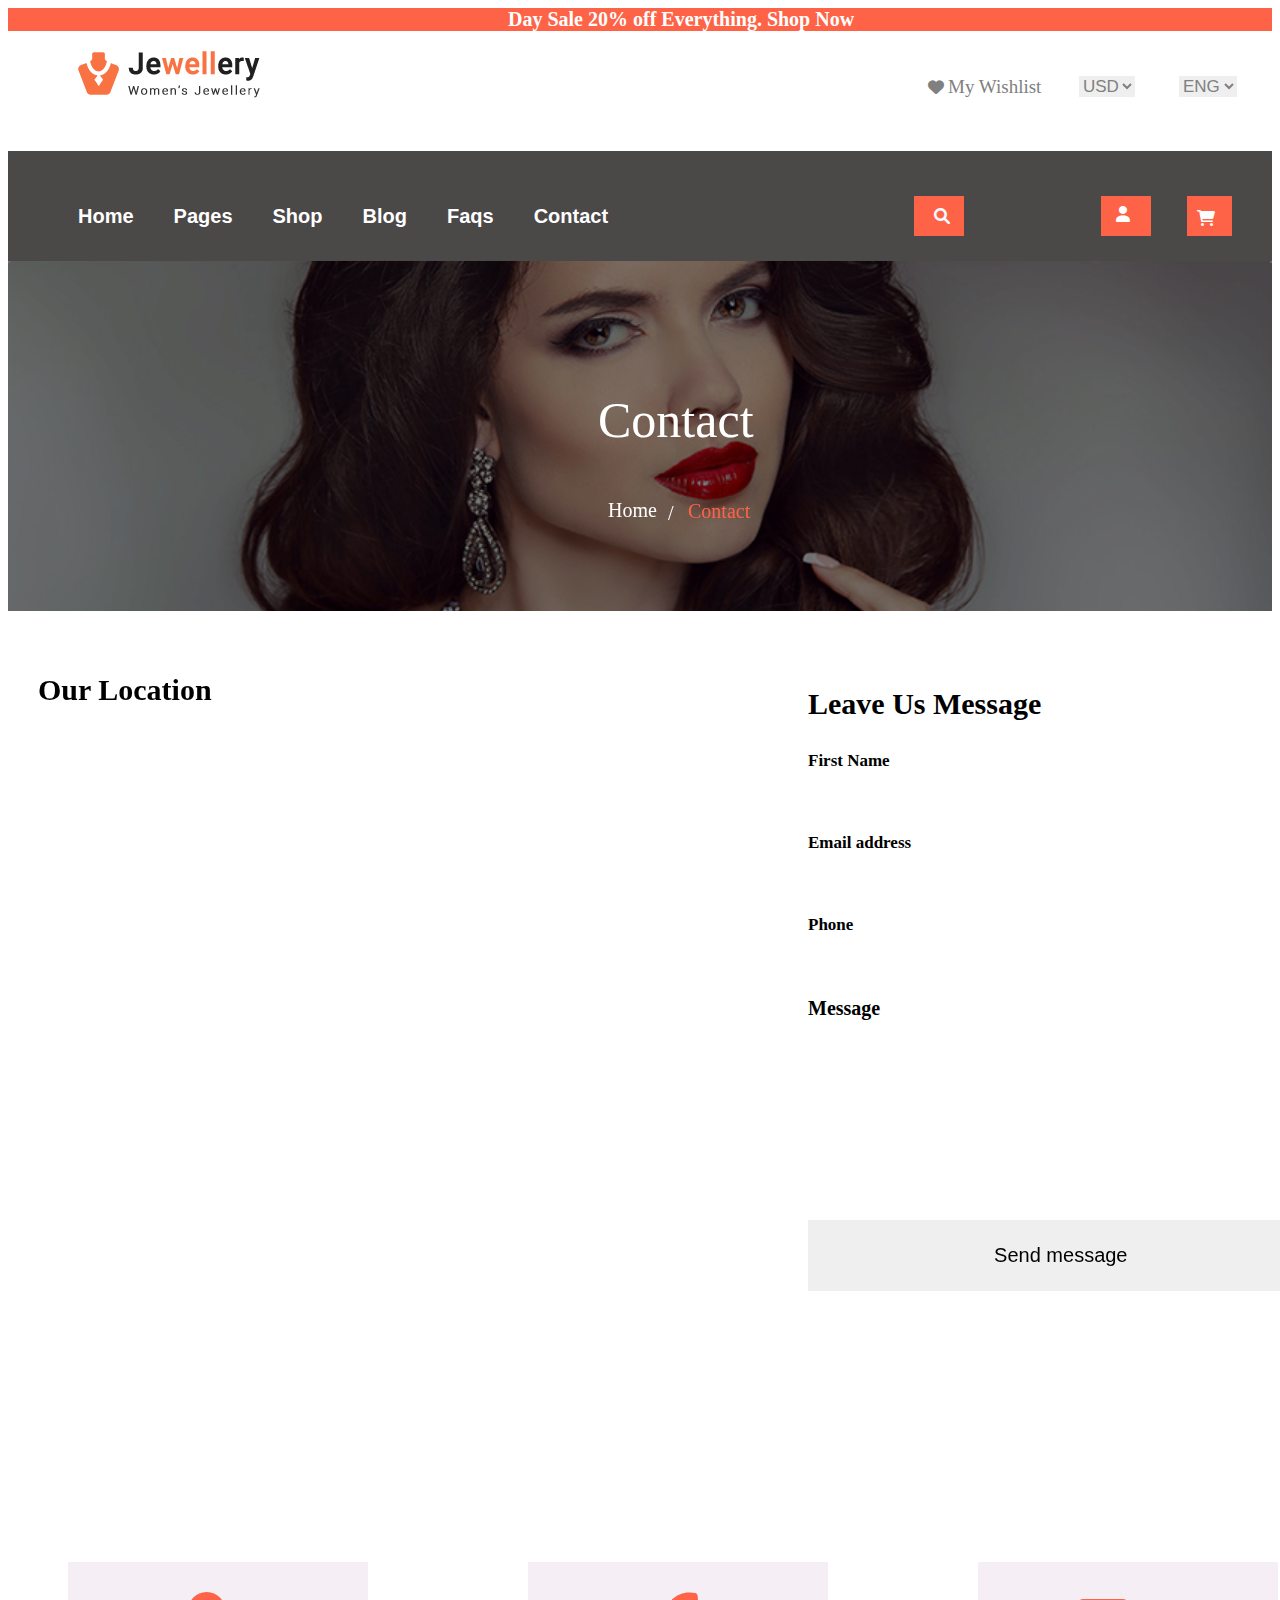
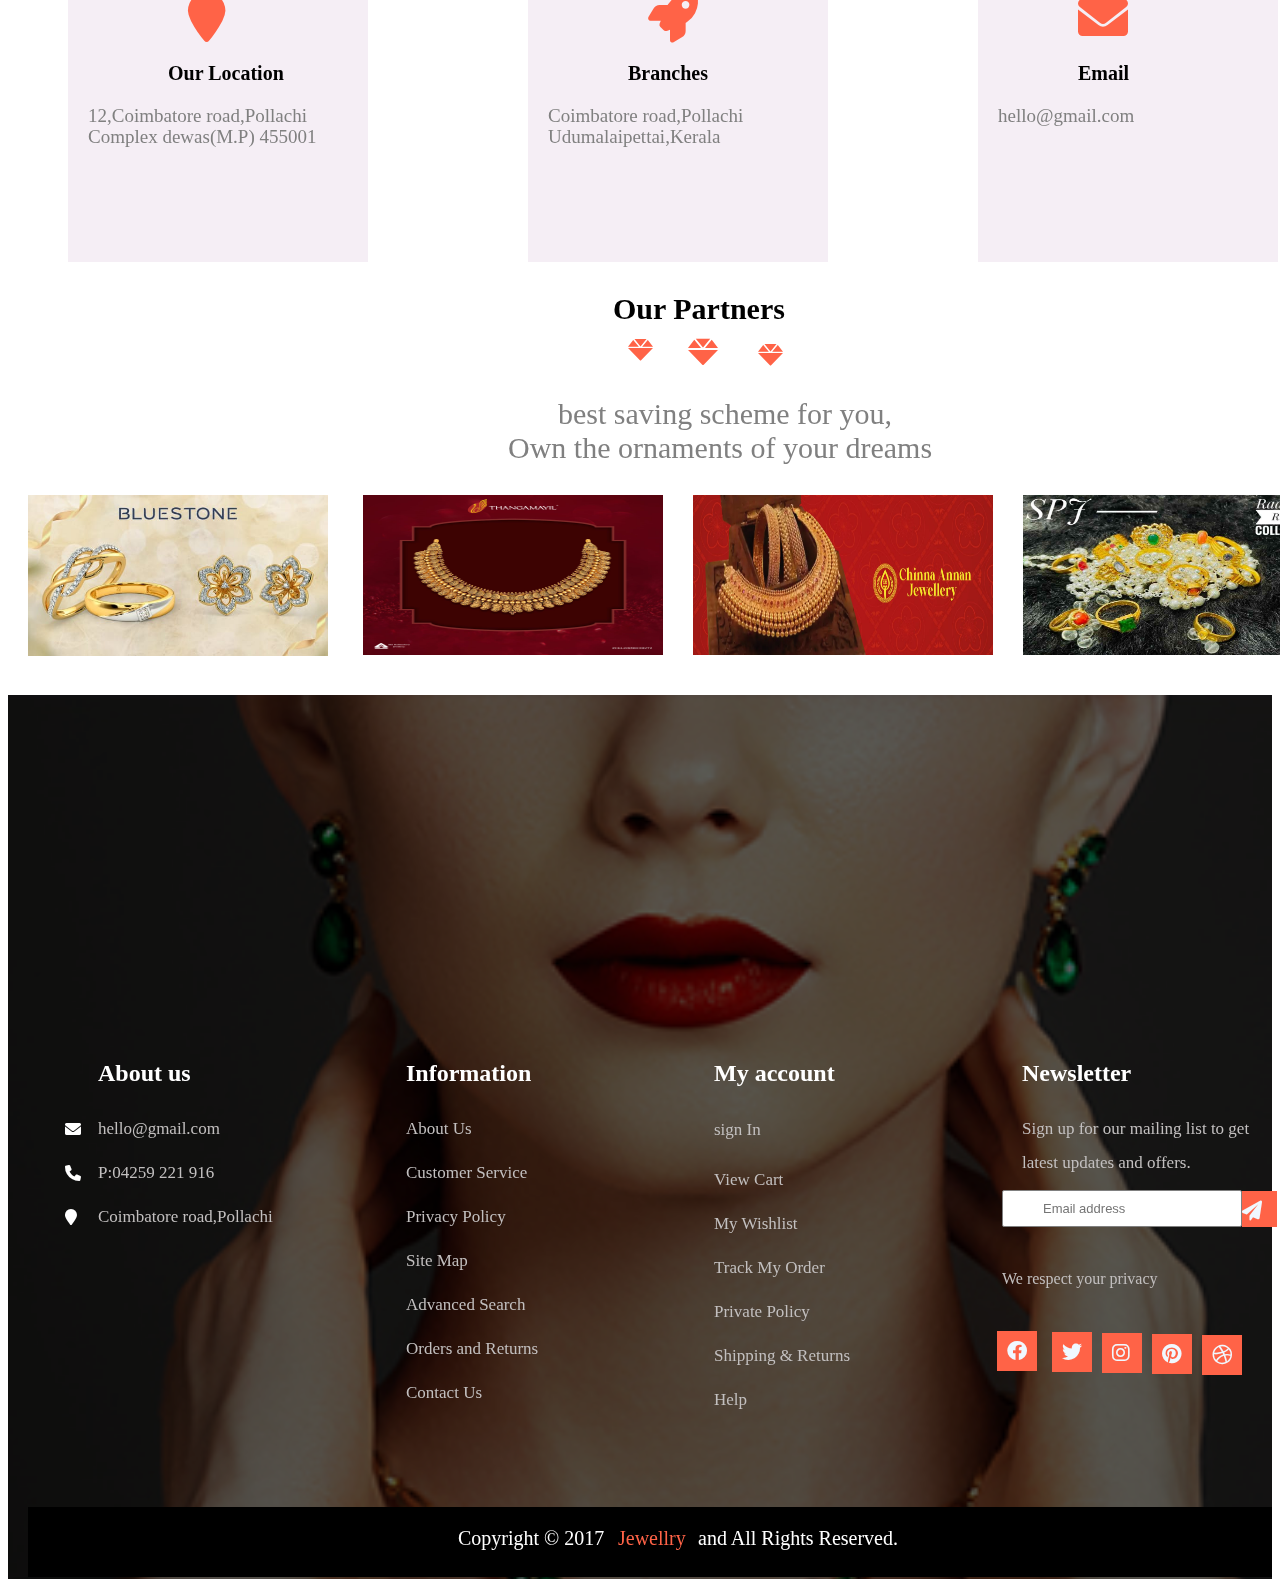
<file: contact.html>
<html>
    <head>
        <link rel="stylesheet" href="jewellery.css">
    </head>
        <title>
            Contact
        </title>
     <body>
            <header>
                <div class="header">
                <h1 class="title">Day Sale 20% off Everything. Shop Now</h1>
            </div>
            <div class="header-1">
            <div class="header-2">
<a href="index.html"><img src="images/logo.png"></a>
<div class="header-3">
<link rel="stylesheet" href="https://cdnjs.cloudflare.com/ajax/libs/font-awesome/6.0.0/css/all.min.css">
<span class="heart"><i class="fas fa-heart"> </i> <a class="heart1" href="#">My Wishlist</a></span>
<div class="header-4">
    <select class="location">
        <option name="location" >USD</option>
        <option name="location">AUD</option>
        <option name="location">EUR</option>
        <option name="location">GBP</option>
    </select>
   </div>
   <select class="lang">
    <option name="location" >ENG</option>
    <option name="location">GER</option>
</select>
</div>
</div>
</div>
            </header>
            <nav>
                <div class="menu_bar">
                   
                  <ul>
                <li><a href="index.html">Home</a></li>
                <li><a href="#">Pages</a>
                <div class="dropdown_menu">
                    <ul>
                        <li><a href="shop.html">Shop</a></li>
                        <li><a href="blog.html">Blog</a></li>
                        <li><a href="faqs.html">Faqs</a></li>
                        <li><a href="#">Contact</a></li>
                        </ul>
                    </div>
                    <li><a href="cart.html">Shop</a>
                  
                    </li>
                    <li><a href="blog.html">Blog</a></li>
                    <li><a href="faqs.html">Faqs</a></li>
                    <li><a href="#">Contact</a></li>

    </ul> 
    <div class="search-container">
        <input type="text" class="search-box" placeholder="search.....">
        <span class="search icon"><i class="fas fa-search"></i></span>
    </div>
    <div class="user">
    <a class="contact" href="#"><i class="fas fa-user"></i></a>
        </div>
    <div class="trolley1"> 
        <a class="trolley" href="#"><i class="fas fa-shopping-cart"></i></a>
    </div>
    
                </div> 
            </nav>
            <section>
                <div class="blogimage">
                </div>
                            <p class="cover">Contact</p>
                            <a class="cover1" href="index.html">Home</a>
                            <p class="cover2">/</p>
                            <p class="cover3">Contact</p>
                                <p class="message1">Our Location</p>
                                <iframe src="https://maps.windows.com/?form=WNAMSH&entity=local_ypid%3AYN4070x14480648495053973701&collection=point.10.65926_77.007881_Kavitha%20Jewellery" width="650px"height="600"style="border:0;margin-left:60px;"></iframe>
                        <p class="message">Leave Us Message</p>
                        <label style="margin-left: 800px;font-size: 17px;color: black;font-weight: 600;">First Name</label>
                        <input type="text" style="margin-left: 800px;width: 40%;height: 7%;border-style: none;">
                        <label style="margin-left: 800px;font-size: 17px;color: black;font-weight: 600;">Email address</label>
                        <input type="text" style="margin-left: 800px;width: 40%;height: 7%;border-style: none;">
                        <label style="margin-left: 800px;font-size: 17px;color: black;font-weight: 600;">Phone</label>
                        <input type="text" style="margin-left: 800px;width: 40%;height: 7%;border-style: none;">
                        <label style="margin-left: 800px;font-size: 20px;color: black;font-weight: 600;">Message</label>
                        <input type="text" style="margin-left: 800px;width: 40%;height: 17%;border-style: none;">
                        <button class="button3"><a>Send message</a></button>
                        <button class="button4"><a>Send message</a></button> 
                    <div class="message2">
                        <i class="fas fa-map-marker" style="color: tomato;font-size: 50px;margin-left: 120px;margin-top: 30px;"></i>
                   <p class="message3">Our Location</p>
                   <p class="message4">12,Coimbatore road,Pollachi</p>
                   <p class="message5">Complex dewas(M.P) 455001</p>
                    </div>
                   <div class="message9">
                   <i class="fas fa-map-marker" style="color: white;font-size: 50px;margin-left: 120px;margin-top: 30px;"></i>

                   <p class="message6">Our Location</p>
                   <p class="message7">12,Coimbatore road,Pollachi</p>
                   <p class="message8">Complex dewas(M.P) 455001</p>
                   </div>
                   <div class="message10">
                    <i class="fas fa-rocket" style="color: tomato;font-size: 50px;margin-left: 120px;margin-top: 30px;"></i>
               <p class="message3">Branches</p>
               <p class="message4">Coimbatore road,Pollachi</p>
               <p class="message5">Udumalaipettai,Kerala</p>
                </div>
               <div class="message11">
               <i class="fas fa-rocket" style="color: white;font-size: 50px;margin-left: 120px;margin-top: 30px;"></i>

               <p class="message6">Branches</p>
               <p class="message7">Coimbatore road,Pollachi</p>
               <p class="message8">Udumalaipettai,Kerala</p>
               </div>
               <div class="message12">
                <i class="fas fa-envelope" style="color: tomato;font-size: 50px;margin-left: 100px;margin-top: 30px;"></i>
           <p class="message3">Email</p>
           <p class="message4">hello@gmail.com</p>
            </div>
           <div class="message13">
           <i class="fas fa-envelope" style="color: white;font-size: 50px;margin-left: 100px;margin-top: 30px;"></i>

           <p class="message6">Email</p>
           <p class="message7">hello@gmail.com</p>
           </div>
           <p class="h20">Our Partners</p>
           <i class="fas fa-gem" style="color: tomato; font-size: 25px; margin-left: 620px; margin-top: -19px;"></i>
            <i class="fas fa-gem" style="color: tomato; font-size: 30px; margin-left: 680px; margin-top: -25px;"></i>
                   <i class="fas fa-gem" style="color: tomato; font-size: 25px; margin-left: 750px; margin-top: -25px;"></i>
                   <p class="h2">best saving scheme for you,</p>
                   <p class="h3"> Own the ornaments of your dreams</p>
               <div class="partner">
                   <img src="images/partner1.jpeg" style="width: 300px;">
               </div>
               <div class="partner1">
                    <img src="images/partner2.jpeg" style="width: 300px; height: 160px;">
               </div>
               <div class="Partner2">
                   <img src="images/partner3.jpeg" style="width: 300px; height: 160px;">
               </div>
               <div class="Partner3">
                   <img src="images/partner4.jpeg" style="width: 300px; height: 160px;">
               </div>
               </section>
                 <footer>
       <link rel="stylesheet" href="https://cdnjs.cloudflare.com/ajax/libs/font-awesome/6.6.0/css/all.min.css" integrity="sha512-Kc323vGBEqzTmouAECnVceyQqyqdsSiqLQISBL29aUW4U/M7pSPA/gEUZQqv1cwx4OnYxTxve5UMg5GT6L4JJg==" crossorigin="anonymous" referrerpolicy="no-referrer" />
<div class="footer-image"></div>
       <div class="footer-container">
<div class="footer-section">
<h2>About us</h2>
<a>hello@gmail.com</a> <i class="fas fa-envelope" style="margin-top: -35px; margin-left: 17px;"></i>
<a>P:04259 221 916</a>  <i class="fas fa-phone"  style="margin-top: -35px; margin-left: 17px;"></i>
<a>Coimbatore road,Pollachi</a><i class="fas fa-map-marker"  style="margin-top: -35px; margin-left: 17px;"></i>
</div>

<div class="footer-section">
<h2>Information</h2>
<a href="#">About Us</a>
<a href="#">Customer Service</a>
<a href="#">Privacy Policy</a>
<a href="#">Site Map</a>
<a href="#">Advanced Search </a>
<a href="#">Orders and Returns

</a>
<a href="#">Contact Us
</a>
</div>
<div class="footer-section">
<h2>My account</h2>
<p><a href="#">sign In </a></p>
<a href="#">View Cart</a>
<a href="#">
My Wishlist</a>
<a href="#">Track My Order
</a>
<a href="#">Private Policy
</a>
<a href="#">Shipping & Returns</a>
<a href="#">Help
</a>
</div>
<div class="footer-section">
<h2>Newsletter</h2>
<a>Sign up for our mailing list to get latest updates and offers.</a>
<div class="search-content">
<input type="text" placeholder="Email address">
<div class="box5">
<i class="fas fa-paper-plane" style="color:aliceblue;font-size: 20px;margin-top: 10px;"></i>
</div></div>
<p class="one">We respect your privacy</p>
<div class="box">
<a href="#"><i class="fa-brands fa-facebook" style="color: aliceblue;margin-left: -40px;margin-top: 10px;font-size: 20px;"></i></a>
</div>
<div class="box1">
<a href="#"><i class="fa-brands fa-twitter" style="color: aliceblue;margin-left: -40px;margin-top: 10px;font-size: 20px;"></i></a>
</div>
<div class="box2">
<a href="#"><i class="fa-brands fa-instagram"style="color: aliceblue;margin-left: -40px;margin-top: 10px;font-size: 20px;"></i></a>
</div>
<div class="box3">
<a href="#"><i class="fa-brands fa-pinterest"style="color: aliceblue;margin-left: -40px;margin-top: 10px;font-size: 20px;"></i></a>
</div>
<div class="box4">
<a href="#"><i class="fa-brands fa-dribbble"style="color: aliceblue;margin-left: -40px;margin-top: 10px;font-size: 20px;"></i></a>
</div>
</div>
<div class="lastfooter">
<p class="lastpara">Copyright © 2017 </p>
<p class="lastpara1">Jewellry</p>
<p class="lastpara2">and All Rights Reserved.</p>
</div>
</div>


</footer>
     </body>
     </head>
</html>
</file>
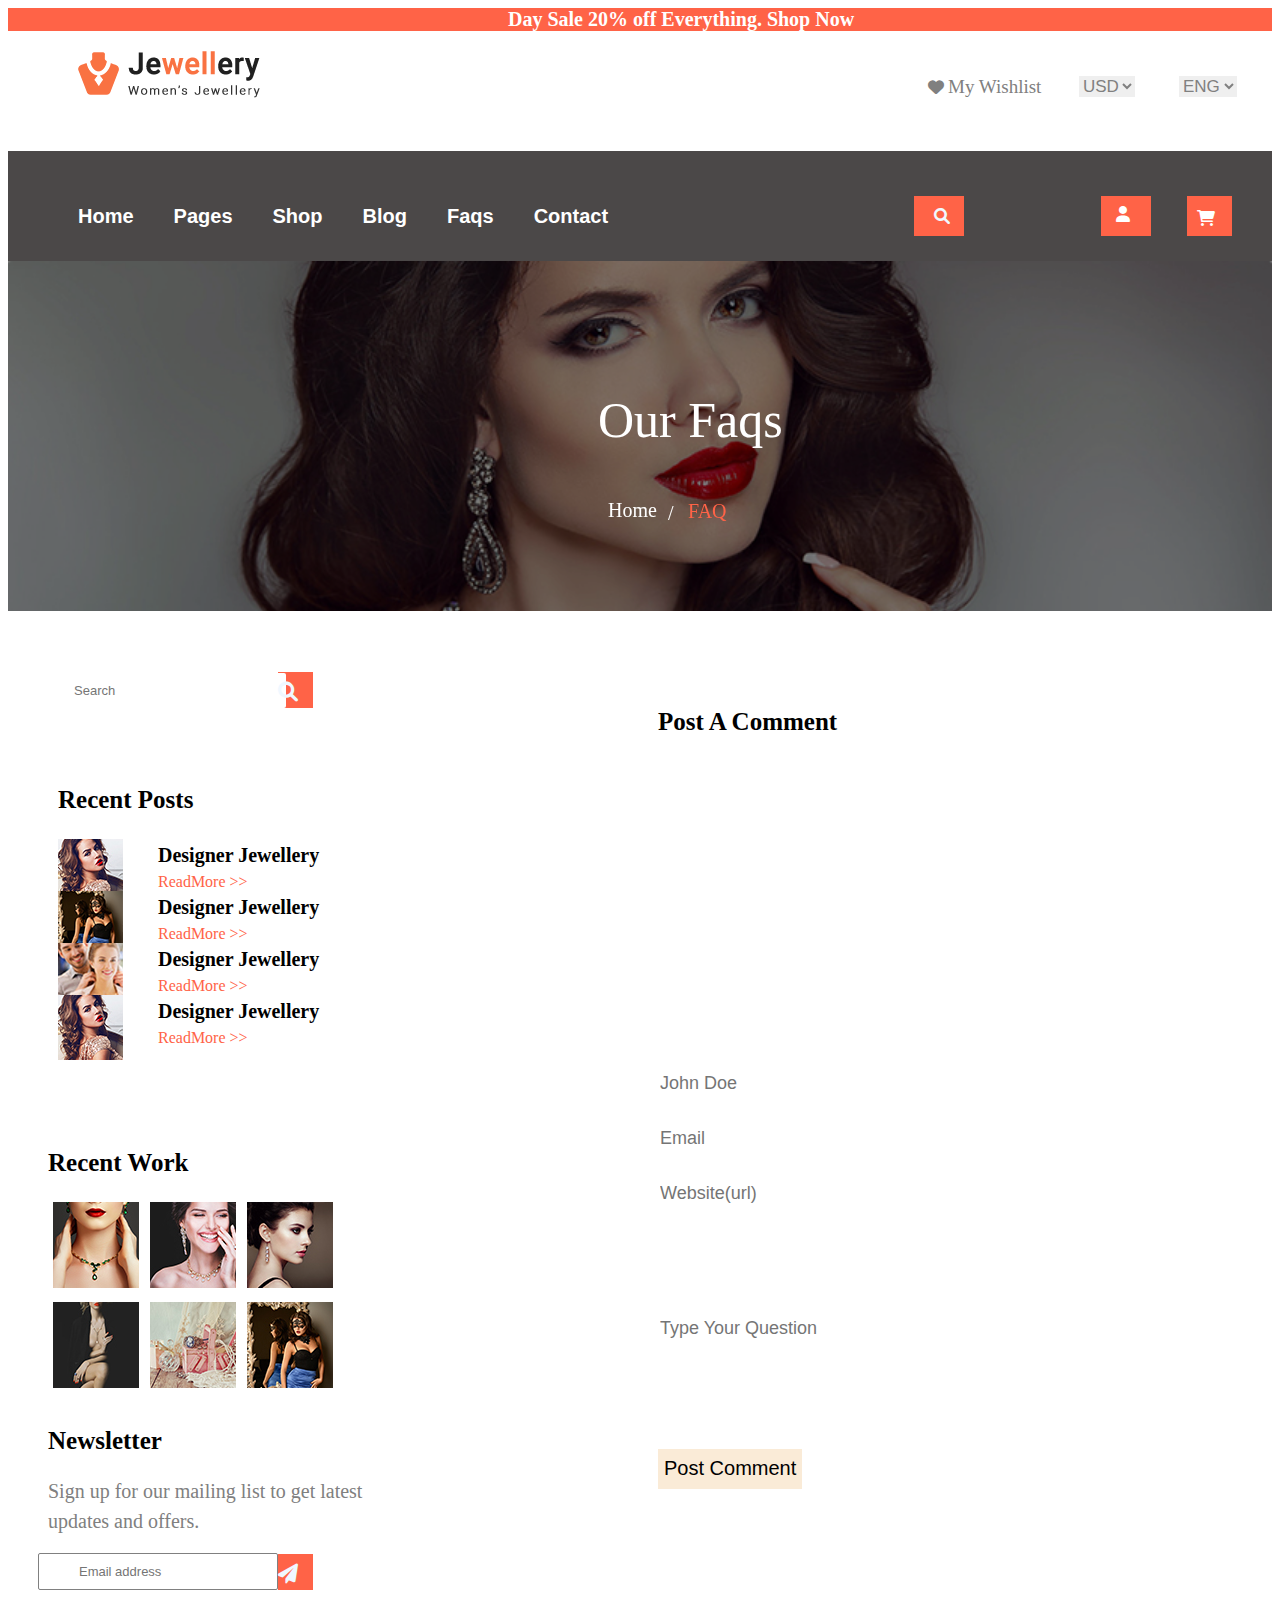
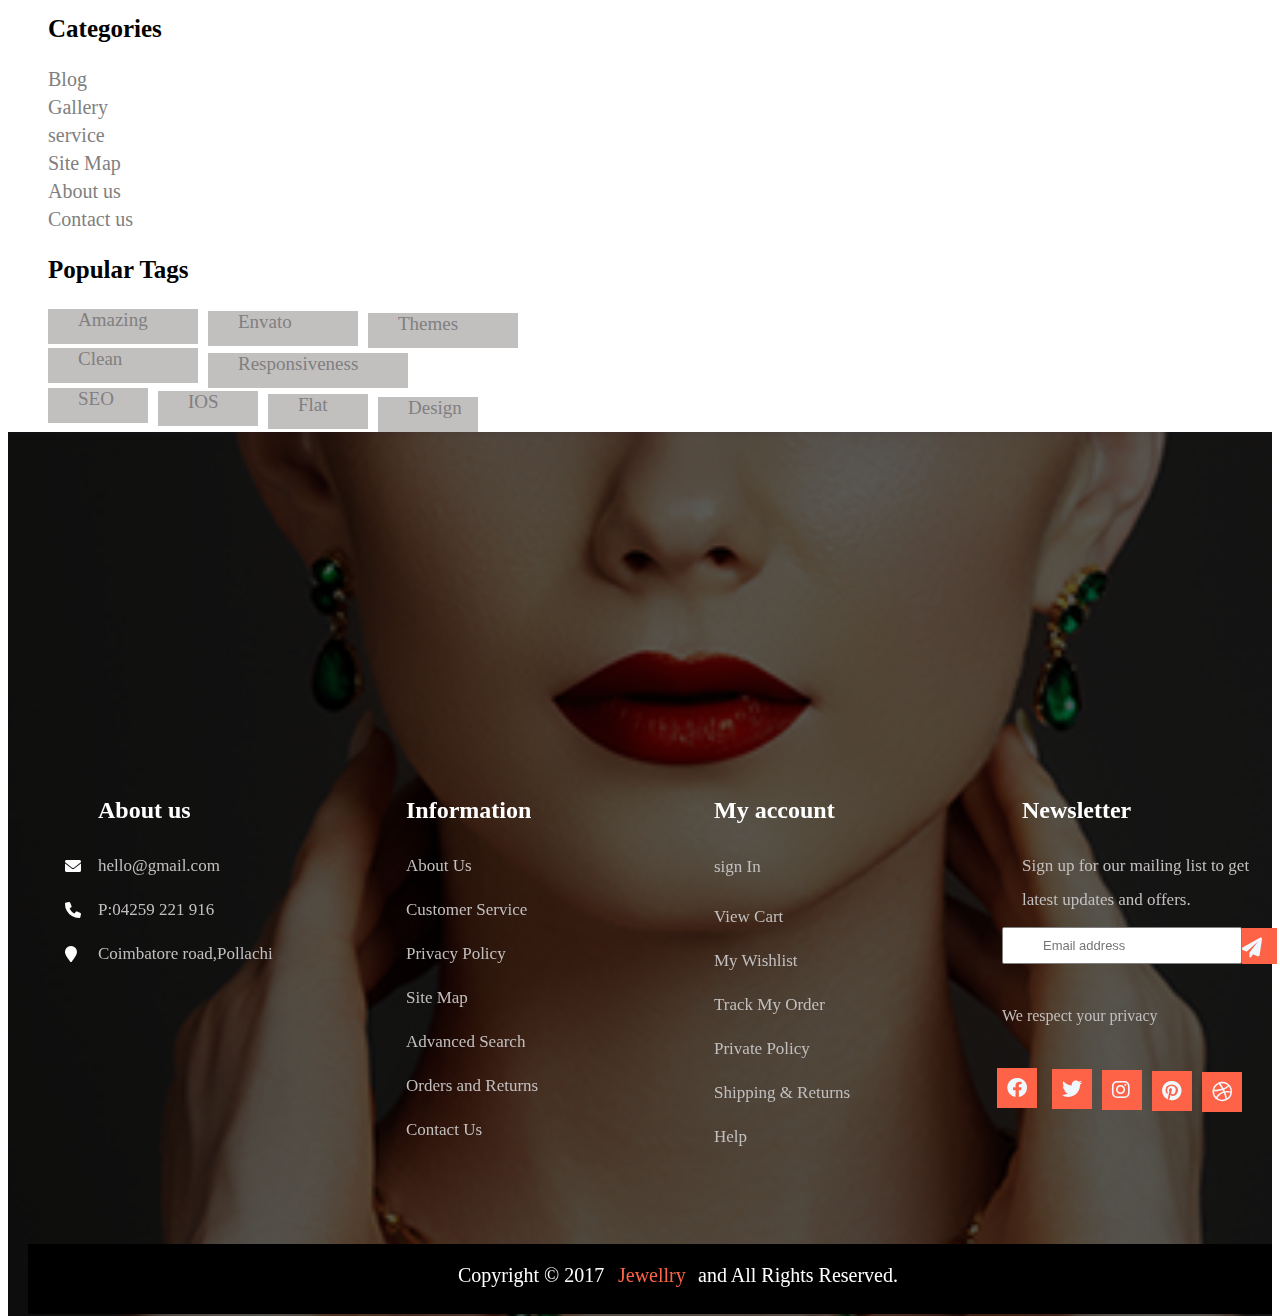
<file: faqs.html>
<html>
    <head>
        <link rel="stylesheet" href="jewellery.css">
    </head>
        <title>
            Faqs
        </title>
     <body>
            <header>
                <div class="header">
                <h1 class="title">Day Sale 20% off Everything. Shop Now</h1>
            </div>
            <div class="header-1">
            <div class="header-2">
<a href="index.html"><img src="images/logo.png"></a>
<div class="header-3">
<link rel="stylesheet" href="https://cdnjs.cloudflare.com/ajax/libs/font-awesome/6.0.0/css/all.min.css">
<span class="heart"><i class="fas fa-heart"> </i> <a class="heart1" href="#">My Wishlist</a></span>
<div class="header-4">
    <select class="location">
        <option name="location" >USD</option>
        <option name="location">AUD</option>
        <option name="location">EUR</option>
        <option name="location">GBP</option>
    </select>
   </div>
   <select class="lang">
    <option name="location" >ENG</option>
    <option name="location">GER</option>
</select>
</div>
</div>
</div>
            </header>
            <nav>
                <div class="menu_bar">
                   
                  <ul>
                <li><a href="index.html">Home</a></li>
                <li><a href="#">Pages</a>
                <div class="dropdown_menu">
                    <ul>
                        <li><a href="shop.html">Shop</a></li>
                        <li><a href="blog.html">Blog</a></li>
                        <li><a href="#">Faqs</a></li>
                        <li><a href="contact.html">Contact</a></li>
                        </ul>
                    </div>
                    <li><a href="cart.html">Shop</a>
                   
                    </li>
                    <li><a href="blog.html">Blog</a></li>
                    <li><a href="#">Faqs</a></li>
                    <li><a href="contact.html">Contact</a></li>

    </ul> 
    <div class="search-container">
        <input type="text" class="search-box" placeholder="search.....">
        <span class="search icon"><i class="fas fa-search"></i></span>
    </div>
    <div class="user">
    <a class="contact" href="#"><i class="fas fa-user"></i></a>
        </div>
    <div class="trolley1"> 
        <a class="trolley" href="#"><i class="fas fa-shopping-cart"></i></a>
    </div>
    
                </div> 
            </nav>  <section>
                <div class="blogimage">
                </div>
                            <p class="cover">Our Faqs</p>
                            <a class="cover1" href="index.html">Home</a>
                            <p class="cover2">/</p>
                            <p class="cover3">FAQ</p>
                            <div class="mail">
                                <input type="text" placeholder="Search">
                                <div class="mail1">
                                <i class="fas fa-search" style="color:aliceblue;font-size: 20px;margin-top: 10px;"></i>
                   </div></div>
                   <p class="faq">Post A Comment  </p>
                   <p class="faq1">Recent Posts </p>
                   <div class="faq2">
                    <img src="images/post-img1.jpg">
                    <div class="faq3">
                        <a class="faq4"href="faqs.html">Designer Jewellery</a>
                        <p class="faq5"></p>
                        <div class="faq7">
                        <a class="faq6" href="faqs.html">ReadMore >></a>
                    </div>
                    </div>
                    <img src="images/post-img2.jpg">
                    <div class="faq3">
                        <a class="faq4"href="faqs.html">Designer Jewellery</a>
                        <p class="faq5"></p>
                        <div class="faq7">
                        <a class="faq6" href="faqs.html">ReadMore >></a>
                    </div>
                    </div>
                    <img src="images/post-img3.jpg">
                    <div class="faq3">
                        <a class="faq4"href="faqs.html">Designer Jewellery</a>
                        <p class="faq5"></p>
                        <div class="faq7">
                        <a class="faq6" href="faqs.html">ReadMore >></a>
                    </div>
                    </div>
                    <img src="images/post-img1.jpg">
                    <div class="faq3">
                        <a class="faq4"href="faqs.html">Designer Jewellery</a>
                        <p class="faq5"></p>
                        <div class="faq7">
                        <a class="faq6" href="faqs.html">ReadMore >></a>
                    </div>
                    </div>
                   </div>
                 <p class="faq8">Recent Work</p>
                 <div class="faq9">
                    <a  href="faqs.html" style="margin-left: 5px;"><img src="images/Recent-img1.jpg"></a>
                    <a href="faqs.html" style="margin-left:7px;"><img src="images/Recent-img2.jpg"></a>
                    <a href="faqs.html"style="margin-left:7px;"><img src="images/Recent-img3.jpg"></a>
                 </div>
                 <div class="faq9">
                    <a  href="faqs.html" style="margin-left: 5px;"><img src="images/Recent-img4.jpg"></a>
                    <a href="faqs.html" style="margin-left:7px;"><img src="images/Recent-img5.jpg"></a>
                    <a href="faqs.html"style="margin-left:7px;"><img src="images/Recent-img6.jpg"></a>
                 </div>
                 <p class="faq10">Newsletter</p>
                 <p class="faq11">Sign up for our mailing list to get latest </p>
                 <p class="faq12">updates and offers. </p>
                 <div class="search-content">
                    <input type="text" placeholder="Email address">
                    <div class="box5">
                    <i class="fas fa-paper-plane" style="color:aliceblue;font-size: 20px;margin-top: 10px;"></i>
                    </div></div>
                    <p class="faq10">Categories </p>
                    <a class="faq13" href="faqs.html">Blog</a>
                    <a class="faq13" href="faqs.html" style="margin-top: 5px;">Gallery</a>
                    <a class="faq13" href="faqs.html"style="margin-top: 5px;">service</a>
                    <a class="faq13" href="faqs.html"style="margin-top: 5px;">Site Map</a>
                    <a class="faq13" href="faqs.html"style="margin-top: 5px;">About us </a>
                    <a class="faq13" href="faqs.html"style="margin-top: 5px;">Contact us</a>
<p class="faq10">Popular Tags</p>
<div class="faq14">
    <a class="faq15" href="faqs.html">Amazing</a>
    <div class="faq24">
        <a class="faq25" href="faqs.html">Amazing</a>
    </div>
</div>
<div class="faq16">
    <a class="faq15" href="faqs.html">Envato</a>
    <div class="faq24">
        <a class="faq25" href="faqs.html">Envato</a>
    </div>
</div>
<div class="faq17">
    <a class="faq15" href="faqs.html">Themes</a>
    <div class="faq24">
        <a class="faq25" href="faqs.html">Themes</a>
    </div>
</div>
<div class="faq18">
    <a class="faq15" href="faqs.html">Clean</a>
    <div class="faq24">
        <a class="faq25" href="faqs.html">Clean</a>
    </div>
</div>
<div class="faq19">
    <a class="faq15" href="faqs.html">Responsiveness</a>
    <div class="faq24">
        <a class="faq25" href="faqs.html">Responsiveness</a>
    </div>
</div>
<div class="faq20">
    <a class="faq15" href="faqs.html">SEO</a>
    <div class="faq24">
        <a class="faq25" href="faqs.html">SEO</a>
    </div>
</div>
<div class="faq21">
    <a class="faq15" href="faqs.html">IOS</a>
    <div class="faq24">
        <a class="faq25" href="faqs.html">IOS</a>
    </div>
</div>
<div class="faq22">
    <a class="faq15" href="faqs.html">Flat</a>
    <div class="faq24">
        <a class="faq25" href="faqs.html">Flat</a>
    </div>
</div>
<div class="faq23">
    <a class="faq15" href="faqs.html">Design</a>
    <div class="faq24">
        <a class="faq25" href="faqs.html">Design</a>
    </div>
</div>
<footer>
    <link rel="stylesheet" href="https://cdnjs.cloudflare.com/ajax/libs/font-awesome/6.6.0/css/all.min.css" integrity="sha512-Kc323vGBEqzTmouAECnVceyQqyqdsSiqLQISBL29aUW4U/M7pSPA/gEUZQqv1cwx4OnYxTxve5UMg5GT6L4JJg==" crossorigin="anonymous" referrerpolicy="no-referrer" />
<div class="footer-image"></div>
    <div class="footer-container">
<div class="footer-section">
<h2>About us</h2>
<a>hello@gmail.com</a> <i class="fas fa-envelope" style="margin-top: -35px; margin-left: 17px;"></i>
<a>P:04259 221 916</a>  <i class="fas fa-phone"  style="margin-top: -35px; margin-left: 17px;"></i>
<a>Coimbatore road,Pollachi</a><i class="fas fa-map-marker"  style="margin-top: -35px; margin-left: 17px;"></i>
</div>

<div class="footer-section">
<h2>Information</h2>
<a href="#">About Us</a>
<a href="#">Customer Service</a>
<a href="#">Privacy Policy</a>
<a href="#">Site Map</a>
<a href="#">Advanced Search </a>
<a href="#">Orders and Returns

</a>
<a href="#">Contact Us
</a>
</div>
<div class="footer-section">
<h2>My account</h2>
<p><a href="#">sign In </a></p>
<a href="#">View Cart</a>
<a href="#">
My Wishlist</a>
<a href="#">Track My Order
</a>
<a href="#">Private Policy
</a>
<a href="#">Shipping & Returns</a>
<a href="#">Help
</a>
</div>
<div class="footer-section">
<h2>Newsletter</h2>
<a>Sign up for our mailing list to get latest updates and offers.</a>
<div class="search-content">
<input type="text" placeholder="Email address">
<div class="box5">
<i class="fas fa-paper-plane" style="color:aliceblue;font-size: 20px;margin-top: 10px;"></i>
</div></div>
<p class="one">We respect your privacy</p>
<div class="box">
<a href="#"><i class="fa-brands fa-facebook" style="color: aliceblue;margin-left: -40px;margin-top: 10px;font-size: 20px;"></i></a>
</div>
<div class="box1">
<a href="#"><i class="fa-brands fa-twitter" style="color: aliceblue;margin-left: -40px;margin-top: 10px;font-size: 20px;"></i></a>
</div>
<div class="box2">
<a href="#"><i class="fa-brands fa-instagram"style="color: aliceblue;margin-left: -40px;margin-top: 10px;font-size: 20px;"></i></a>
</div>
<div class="box3">
<a href="#"><i class="fa-brands fa-pinterest"style="color: aliceblue;margin-left: -40px;margin-top: 10px;font-size: 20px;"></i></a>
</div>
<div class="box4">
<a href="#"><i class="fa-brands fa-dribbble"style="color: aliceblue;margin-left: -40px;margin-top: 10px;font-size: 20px;"></i></a>
</div>
</div>
<div class="lastfooter">
<p class="lastpara">Copyright © 2017</p>
<p class="lastpara1">Jewellry</p>
<p class="lastpara2">and All Rights Reserved.</p>
</div>
</div>


</footer>
<div class="faq26">
    <input type="text" style="height: 40px;width: 500px;color:#aca4a4 ;  border-style: none;font-size: 18px;"placeholder="John Doe">
    <input type="text" style="height: 40px;width: 500px;color: #aca4a4;  border-style: none;font-size: 18px;margin-top: 15px;"placeholder="Email">
    <input type="text" style="height: 40px;width: 500px;color:#aca4a4;  border-style: none;font-size: 18px;margin-top: 15px;"placeholder="Website(url)">
    <input type="text" style="height: 200px;width: 500px;color: #aca4a4;  border-style: none;font-size: 18px;margin-top: 15px;"placeholder="Type Your Question">    <div class="faq27">
    <button style="height: 40px;background-color:antiquewhite;border-style: none;"><a  href="#" style="text-decoration: none;color: black;font-size: 20px;">Post Comment</a></button>
</div>
<div class="faq28">
    <button style="height: 40px;background-color:tomato;border-style: none;margin-top: -30px;"><a  href="#" style="text-decoration: none;color:white;font-size: 20px;">Post Comment</a></button>
</div>
</div>
</section>
</file>
<file: jewellery.css>
.a {
    text-decoration: none;
}

.header {
    background-color: tomato;
}

.title {
    font-size: 20px;
    color: white;
    margin-left: 500px;
}

.header-1 {
    height: 100px;
}

.header-2 {
    margin-left: 70px;
    margin-top: 20px;
}

.heart {
    margin-left: 750px;
    color: grey;
}

.heart:hover {
    color: tomato;
}

.heart1 {
    text-decoration: none;
    color: gray;
    font-size: 19px;
}

.heart1:hover {
    color: tomato;
}

.header-3 {
    margin-left: 100px;
    margin-top: -22px;
}

.header-4 {
    margin-left: 900px;
    margin-top: -23px;
    color: grey;
    font-size: 20px;
    width: 50px;
}

.location {
    outline: none;
    border-color: white;
    color: grey;
    font-size: 17px;
}

.lang {
    outline: none;
    margin-left: 1000px;
    margin-top: -23px;
    color: grey;
    width: 60px;
    border-color: white;
    font-size: 17px;
}

      
.search-container {
    position: relative;
    display: flex;
    align-items: center;
    background-color: tomato;
    color: aliceblue;
    margin-left: 250px;
    width: 50px;
    height: 40px;
    margin-top: 50px;
}

.search-box {
    width: 20px;
    padding: 5px;
    border: none;
    border-radius: 3px;
    outline: none;
    transition: width 0.4s ease;
    opacity: 0;
    visibility: hidden;
}

.search-icon {
    cursor: pointer;
    color: white;
    font-size: 20px;
    margin-left: 10px;
}

.search-container:hover .search-box {
    width: 200px;
    height: 40px;
    opacity: 1;
    visibility: visible;
    background-color: rgb(99, 96, 96);
    text-decoration: underline tomato;
    color: white;
}

.user {
    background-color: tomato;
    width: 50px;
    height: 40px;
    margin-left: 100px;
    margin-top: 50px;
}

.user:hover .dropdown_menu {
    visibility: visible;
    margin-left: -150px;
    margin-top: 41px;
    background-color: rgb(99, 96, 96);
    width: 200px;
}

.contact {
    color: white;
    margin-top: 10px;
    margin-left: 15px;
    position: absolute;
}

.my {
    text-decoration: none;
    visibility: hidden;
    color: white;
    font-size: 20px;
}

.my1 {
    color: white;
    text-decoration: none;
    line-height: 2;
}

.my1:hover {
    color: tomato;
}

.trolley {
    color: white;
    align-items: center;
    top: 210px;
    position: absolute;
    margin-left: 10px;
}

.trolley1 {
    background-color: tomato;
    width: 45px;
    height: 40px;
    margin-top: 50px;
    margin-right: 40px;
}
.menu_bar{
    z-index: 2;
            background-color: rgb(75, 72, 72);
            height: 80px;
            display: flex;
            align-items: center;
            justify-content: space-between;
        padding-bottom: 30px;
            
        }
        .menu_bar ul{
            list-style: none;
            display: flex;
        padding-top: 50px;
        padding-left: 50px;
        z-index: 2;
        }
        .menu_bar ul li{
            padding: 15px 20px;
            position:relative;
        }
        .menu_bar ul li a{
        color:white;
        text-decoration: none;
        font-size: 20px;
    font-weight: 600;
        font-family:'Lucida Sans', 'Lucida Sans Regular', 'Lucida Grande', 'Lucida Sans Unicode', Geneva, Verdana, sans-serif;
        transition: all 0.3s;
    }
    .menu_bar ul li a:hover{
        color:tomato;
    }
    .dropdown_menu{
        display: none;
    }
    .menu_bar ul li:hover .dropdown_menu{
          display: block;
          position: absolute;
          left: 0;
          background-color: rgb(75, 72, 72);
        }
        .menu_bar ul li:hover .dropdown_menu ul{
            display: block;
        }
        .menu_bar ul li:hover .dropdown_menu ul li{
        width: 200;
            padding: 10px;
            font-size: 20px;
        }
      
        .sub_menu{
            background-color: white;
    
        }
        .col{
            background-color: white;
            
        }
         .menu_bar ul li .sub_menu {
            position: absolute;
        width: 100%;
        left: 0;
        background: white;
        
    
        visibility: hidden;
        display:flex;
        justify-content:center;
        align-items: center;
        line-height: 24px;
        margin-left: 200px;
        
        }
        .menu_bar ul li .sub_menu .col img{
            width: 250px;
    
    padding-left: 40px;
    margin-left: -30px;
    
        }
       
        .menu_bar ul li:hover .sub_menu{
            background-color: white;
            visibility: visible;
        }
        .menu_bar ul li .sub_menu  h3{
            background-color: white;
          
    justify-content: center;
    font-size: 20;
    font-family:'Lucida Sans', 'Lucida Sans Regular', 'Lucida Grande', 'Lucida Sans Unicode', Geneva, Verdana, sans-serif;
    margin-left: 80;
        }
        .menu_bar h2 a{
            margin:inline;
            text-decoration: none;
        font-size: 25;
            font-style: italic;
        
        
    
            color:#6185ac;
        }
        .menu_bar h2 a:hover{
            text-decoration: underline;
            color: #426281;
            background-color: white;
        }

.slide1 {
    margin-top: -400px;
    margin-left: 50px;
    color: aliceblue;
    font-size: 60px;
    font-family: 'Lucida Sans', 'Lucida Sans Regular', 'Lucida Grande', 'Lucida Sans Unicode', Geneva, Verdana, sans-serif;
}

.slide2 {
    color: aliceblue;
    font-size: 23;
    margin-left: 50px;
    margin-top: -50px;
    font-family: 'Segoe UI', Tahoma, Geneva, Verdana, sans-serif;
}

.slide3 {
    color: aliceblue;
    font-size: 23;
    margin-left: 50px;
    margin-top: -20px;
    font-family: 'Segoe UI', Tahoma, Geneva, Verdana, sans-serif;
}

.slide4 {
color: black;
    text-decoration: none;
    font-family: 'Segoe UI', Tahoma, Geneva, Verdana, sans-serif;
    font-weight: 500;
    font-size: 20px;
}
.button{
    background-color:white;
    width: 150px;
    height: 50px;
    margin-left: 100px;
    border-style: none;
    border-color: none;
}

.button-button{
    color: white;
text-decoration: none;
font-family: 'Segoe UI', Tahoma, Geneva, Verdana, sans-serif;
font-weight: 500;
font-size: 20px;
}
.crow{
    background-color: tomato;
    width: 150px;
    height: 50px;
    border-style: none;
    border-color: none;
    margin-left: -154px;
    opacity: 0;
}
.crow:hover{
    opacity: 1;
}
.collection {
    margin-top:250;
    margin-left: 60px;
}

.collection1 {
    font-size: 35px;
    width: 365px; 
    height: 368px;
    margin-top: -369px;
    background: tomato;
    position: absolute;
    display: flex;
    justify-content: center;
    align-items: center;
    flex-direction: column;
    opacity: 0;
    transition: 0.6s;
    text-decoration: none;
    color: aliceblue;
    text-align: center;
}

.collection1:hover {
    opacity: 1;
}

.collection2 {
    font-size: 35px;
    width: 365px;
    height: 368px;
    margin-top: -369px;
    position: absolute;
    background: tomato;
    display: flex;
    justify-content: center;
    align-items: center;
    flex-direction: column;
    opacity: 0;
    transition: 0.6s;
    text-decoration: none;
    color: aliceblue;
    text-align: center;
}

.collection2:hover {
    opacity: 1;
}

.div {
    display: flex;
}

.collection3 {
    font-size: 35px;
    width: 365px;
    height: 368px;
    margin-top: -369px;
    position: absolute;
    background: tomato;
    display: flex;
    justify-content: center;
    align-items: center;
    flex-direction: column;
    opacity: 0;
    transition: 0.6s;
    text-decoration: none;
    color: aliceblue;
    text-align: center;

}

.collection3:hover {
    opacity: 1;
}

.h1 {
    font-size: 40px;
    color: black;
    font-weight: 800;
    margin-left: 570px;
    margin-top: 100px;
}

.h2 {
    font-size: 30px;
    color: gray;
    margin-left: 550px;

}

.h3 {
    font-size: 30px;
    color: gray;
    margin-left: 500px;
    margin-top: -30px;
}

.products {
    background-color: rgb(245, 238, 245);
    margin-left: 20px;
    width: 300px;
    height: 400px;
    display: flex;
}

.collection4 {
    font-size: 30px;
    width: 205px;
    height: 88px;
    margin-top: -60px;
    margin-left: 50px;
    position: absolute;
    background: tomato;
    display: flex;
    justify-content: center;
    align-items: center;
    flex-direction: column;
    opacity: 0;
    transition: 0.6s;
    text-decoration: none;
    color: aliceblue;
    text-align: center;

}

.collection4:hover {
    opacity: 1;
}

.h4 {
    color: black;
    font-size: 25px;
    font-weight: 800;
    margin-left: 28px;
    text-decoration: none;
}

.h5 {
    font-size: 23px;
    color: grey;
    margin-left: 80px;
}

.product2 {
    background-color: rgb(245, 238, 245);
    width: 300px;
    height: 400px;
    display: flex;
    margin-left: 350px;
    margin-top: -400px;
}

.product3 {
    background-color: rgb(245, 238, 245);
    width: 300px;
    height: 400px;
    display: flex;
    margin-left: 680px;
    margin-top: -400px;
}

.product4 {
    background-color: rgb(245, 238, 245);
    width: 300px;
    height: 400px;
    display: flex;
    margin-left: 1020px;
    margin-top: -400px;
}

.product5 {
    background-color: rgb(245, 238, 245);
    width: 300px;
    height: 400px;
    display: flex;
    margin-top: 50px;
    margin-left: 20px;
}

.product6 {
    background-color: rgb(245, 238, 245);
    width: 300px;
    height: 400px;
    display: flex;
    margin-left: 350px;
    margin-top: -400px;
}

.product7 {
    background-color: rgb(245, 238, 245);
    width: 300px;
    height: 400px;
    display: flex;
    margin-left: 680px;
    margin-top: -400px;
}

.product8 {
    background-color: rgb(245, 238, 245);
    width: 300px;
    height: 400px;
    display: flex;
    margin-left: 1020px;
    margin-top: -400px;
}

.collection6 {
    background-color: rgb(245, 238, 245);
    width: 1300px;
    height: 400px;
    display: flex;
    margin-top: 50px;
    margin-left: 20px;
}

.feature {
    margin-top: 70px;
    margin-left: 50px;
}

.h6 {
    margin-top: 80px;
    margin-left: 60px;
    font-size: 30px;
    color: black;
    font-weight: 800;
}

.h7 {
    margin-top: 130px;
    margin-left: -230px;
    font-size: 20px;
    color: grey;
}

.h8 {
    margin-top: 160px;
    margin-left: -580px;
    font-size: 20px;
    color: grey;
}

.h9 {
    margin-top: 200px;
    margin-left: -279px;
    font-size: 24px;
    font-weight: 800;
}

.h10 {
    margin-top: 235px;
    margin-left: -255px;
    font-size: 20px;
    color: grey;
}

.h11 {
    margin-top: 235px;
    margin-left: 5px;
    font-size: 20px;
    color: tomato;
}

.h12 {
    font-size: 23px;
    color: grey;
    margin-left: -105px;
    margin-top: 300px;
}

.button1 {
    margin-top: 330px;
    margin-left: -105px;
    width: 200px;
    height: 40px;
    background-color: tomato;
    border-color: tomato;
    border-style: none;
}

.b1 {
    color: white;
    text-decoration: none;
    font-size: 20px;
}

.h13 {
    color: black;
    font-size: 30px;
    margin-left: 600px;
    font-weight: 800;
    margin-top: 50px;
}

.category {
    background-color: rgb(245, 238, 245);
    margin-left: 20px;
    width: 300px;
    height: 400px;
    display: flex;
}

.category2 {
    background-color: rgb(245, 238, 245);
    width: 300px;
    height: 400px;
    display: flex;
    margin-left: 350px;
    margin-top: -400px;
}

.category3 {
    background-color: rgb(245, 238, 245);
    width: 300px;
    height: 400px;
    display: flex;
    margin-left: 680px;
    margin-top: -400px;
}

.category4 {
    background-color: rgb(245, 238, 245);
    width: 300px;
    height: 400px;
    display: flex;
    margin-left: 1020px;
    margin-top: -400px;
}

.h14 {
    margin-left: 55px;
    color: grey;
    font-size: 20px;
    margin-top: 5px;
}

.collection7 {
    font-size: 30px;
    width: 305px;
    height: 300px;
    margin-top: -200px;
    position: absolute;
    background: tomato;
    display: flex;
    justify-content: center;
    align-items: center;
    flex-direction: column;
    opacity: 0;
    transition: 0.6s;
    text-decoration: none;
    color: aliceblue;
    text-align: center;

}

.collection7:hover {
    opacity: 1;
}

.h17 {
    text-decoration: none;
    color: white;

}

.h16 {
    text-decoration: none;
    color: white;
    font-size: 15px;
}

.h15 {
    color: white;
    text-decoration: none;
    font-size: 17px;
}

.button2 {
    margin-top: 20px;
    height: 50px;
    width: 150px;
    border-color: aliceblue;
}

.button2:hover {
    color: tomato;

}

.b2 {
    color: black;
    text-decoration: none;
    font-size: 18px;
}

.b2:hover {
    color: tomato;
}

.blog {
    color: black;
    margin-left: 650px;
    font-size: 30px;
    font-weight: 800;

}

.blogs {
    background-color: rgb(245, 238, 245);
    width: 400px;
    height: 500px;
    margin-left: 30px;
}

.blog1 {
    margin-left: 20px;
}

.blogs1 {
    color: black;
    font-size: 25px;
    margin-left: 20px;
    font-weight: 800;
}

.blogss1 {
    color: grey;
    text-decoration: none;
    margin-left: 20px;
    font-size: 17px;
}

.blogss1:hover {
    color: tomato;
}

.blogss2 {
    color: grey;
    text-decoration: none;
    margin-left: 20px;
    font-size: 17px;
}

.blogss2:hover {
    color: tomato;
}

.h18 {
    color: grey;
    margin-left: 30px;
    font-size: 21px;
}

.h19 {
    color: grey;
    margin-left: 30px;
    font-size: 21px;
    margin-top: -15px;
}

.readmore {
    color: tomato;
    font-size: 18px;
    text-decoration: none;
    margin-left: 27px;
}

.lorem {
    background-color: rgb(245, 238, 245);
    width: 400px;
    height: 500px;
    margin-left: 469px;
    margin-top: -500px;
}

.lorem1 {
    margin-left: 20px;
}

.lorem2 {
    background-color: rgb(245, 238, 245);
    width: 400px;
    height: 500px;
    margin-left: 905px;
    margin-top: -500px;
}

.lorem3 {
    margin-left: 20px;
}

.h20 {
    color: black;
    font-size: 30px;
    margin-left: 605px;
    font-weight: 800;
}

.partner {
    background-color: white;
    width: 300px;
    height: 200px;
    margin-left: 20px;
}

.partner1 {
    background-color: white;
    width: 300px;
    height: 200px;
    margin-left: 355px;
    margin-top: -200px;
}

.partner2 {
    background-color: white;
    width: 300px;
    height: 200px;
    margin-left: 685px;
    margin-top: -200px;
}

.partner3 {
    background-color: white;
    width: 300px;
    height: 200px;
    margin-left: 1015px;
    margin-top: -200px;
}


   .footer-image{
    background-image: url("collection1.jpg");
    background-repeat: no-repeat;
    background-size: cover;
    background-position:top;
    width: 100%;
    height: 100%;
filter: brightness(35%);

   }

.footer-container {
    margin-left: 20px;
    display: flex;
    justify-content: space-between;
    flex-wrap: wrap;
color: white;
filter: brightness(100%);
margin-top: -500px;
}

.footer-section {
    margin-left: 20px;
 line-height: 2;
    flex: 1;
margin-top: -50px;
    
    }
    .footer-section :hover{
        color: tomato;
    }
   
.footer-section h2 {
    margin-left: 50px;
color:white;
    margin-bottom: 15px;
}

.footer-section a {
    margin-left: 50px;
    text-decoration: none;
    color:#c2bfbf;
    font-size: 17;
    display: block;
    margin-bottom: 10px;

}

.footer-section a:hover {
    color:tomato;
}

.social-icons {


    margin-right: 80px;
    font-size: larger;
    padding-top: 20px;
    display: block;
    gap: 10px;
    justify-content: center;
    row-gap: 10px;
}

.social-icons a {
    color: #fff;
    font-size: 25px;
    margin-top: 10px;
    margin-left: 17px;
display: flex;
    justify-content: center;
    row-gap: 10px;
}

.social-icons a:hover {
    color: #888c91;
}

.one {
    color:#c2bfbf;
    padding-top: 20px;
    padding-bottom: 20px;
    margin-left: 30px;
}


.section3 {
    font-size: 17px;
    margin-left: 80px;
}
.search-content {
    position: relative; 
    width: 300px; 
}
.search-content input {
    width: 80%; 
    padding: 10px 40px 10px 40px; 
    border: 1px solid grey; 
    border-radius: 2px; 
    font-size: 13px; 
    margin-left: 30px;

}
.search-content .search-icon {
    position: absolute; 
    left: 100px; 
    top: 50%; 
    transform: translateY(-50%); 

}
.box{
    background-color: tomato;
    width: 40px;
    height: 40px;
    margin-left: 25px;
    margin-top: 10px;
}
.box1{
    background-color: tomato;
    width: 40px;
    height: 40px;
    margin-left: 80px;
    margin-top: -39px;
}
.box2{
    background-color: tomato;
    width: 40px;
    height: 40px;
    margin-left: 130px;
    margin-top: -39px;
}
.box3{
    background-color: tomato;
    width: 40px;
    height: 40px;
    margin-left: 180px;
    margin-top: -39px;
}
.box4{
    background-color: tomato;
    width: 40px;
    height: 40px;
    margin-left: 230px;
    margin-top: -39px;
}
.box5{
    background-color: tomato;
    width: 35px;
    height: 36px;
    margin-left: 270px;
    margin-top: -36px;
}
.lastfooter{
    background-color: black;
    width: 1300px;
    height: 70px;
    margin-top: 80px;
}
.lastpara{
    margin-left: 430px;
    font-size: 20px;
    margin-top: 20px;
}
.lastpara1{
    margin-left: 590px;
    font-size: 20px;
    margin-top: -43px;
    color: tomato;
}
.lastpara2{
    margin-left: 670px;
    font-size: 20px;
    margin-top: -43px;

}
.blogimage{
    background-image: url("blog-list-img1.jpg");
    background-repeat: no-repeat;
    background-size: cover;
    background-position:top;
    width: 100%;
    height: 350px;
    filter: brightness(50%);
    object-fit: cover;
}
.cover{
    color:white;
    margin-top: -220px;
    filter: brightness(100%);
    margin-left: 590px;
    font-size: 50px;
}
.cover1{
    color:white ;
    filter: brightness(100%);
    text-decoration: none;
    margin-left: 600px;
    font-size: 20px;
    transition:1.2s;
}
.cover1:hover{
    color: blue;
}

.cover2{
    filter: brightness(100%);
color: white;
font-size: 20px;
margin-left: 660px;
margin-top: -20px;
font-weight: 500;
}
.cover3{
    filter: brightness(100%);
color:tomato;
font-size: 20px;
margin-left: 680px;
margin-top: -45px;
font-weight: 500;
}
.cover4{
    width: 600px;
    filter: brightness(100%);
height: 600px;
margin-top: 150px;
margin-left: 50px;
}
.cover5{
    margin-left: 25px;
}
.cover6{
    font-size: 29px;
    color: black;
    font-weight: 800;
}
.cover7{
    color: grey;
    font-size: 25px;
}
.cover9{
    
    width: 590px;
    height: 600px;
margin-left: 700px;
margin-top: -595px;
}
.cover10{
    margin-top: -20px;
    margin-left: 50px;
    width: 600px;
}
.cover11{
    width: 590px;
    height: 600px;
margin-left: 700px;
margin-top: -548px;
}
.cover12{
    width: 300px;
    height: 50px;
    margin-left: 1000px;
    margin-bottom: 30px;
    margin-top: 10px;
}
.cover13{
    color: gray;
    text-decoration: none;
    font-size: 20px;
    margin-left: 30px;
    transition: 1s;
    font-weight: 800;
}
.cover13:hover{
    color: tomato;
}
.message1{
    color:black;
    filter: brightness(100%);
    margin-top: 150px;
    font-size: 30px;
    font-weight: 600;
    margin-left: 30px;
}
.message{
   margin-left: 800px; 
   margin-top: -650px;
   font-size: 30px;
   font-weight: 600;
}
.button3{
    margin-left: 800px;
    height: 8%;
    width: 40%;
    font-size: 20px;
    border-style: none;
    margin-top: 50px;
    
}
.button4{
    margin-left: 800px;
    height: 8%;
    width: 40%;
    font-size: 20px;
    border-style: none;
    background-color: tomato;
    color: white;
    margin-top: -49px;
    opacity: 0;
}
.button4:hover{
    opacity: 1;
}
.message2{
    background-color: rgb(245, 238, 245);
    width: 300px;
    height: 300px;
    margin-top: 250px;
    margin-left: 60px;
}
.message3{
    margin-left: 100px;
    font-size: 20px;
    color: black;
    font-weight: 600;
}
.message4{
    color: grey;
    margin-left: 20px;
    font-size: 19px;
}
.message5{
    color: grey;
    font-size: 19px;
    margin-top: -20px;
    margin-left: 20px;
}
.message6{
    margin-left: 100px;
    font-size: 20px;
    color:white;
    font-weight: 600;
}
.message7{
    color: white;
    margin-left: 20px;
    font-size: 19px;
}
.message8{
    color:white;
    font-size: 19px;
    margin-top: -20px;
    margin-left: 20px;
}
.message9{
    background-color:tomato;
    width: 300px;
    height: 300px;
    margin-top: -300px;
    margin-left: 60px;
    opacity: 0;
}
.message9:hover{
    opacity: 1;
}
.message10{
    background-color: rgb(245, 238, 245);
    width: 300px;
    height: 300px;
    margin-top: -300px;
    margin-left: 520px;
}
.message11{
    background-color: tomato;
    width: 300px;
    height: 300px;
    margin-top: -300px;
margin-left: 520px;
    opacity: 0;
}
.message11:hover{
    opacity: 1;
}
.message12{
    background-color: rgb(245, 238, 245);
    width: 300px;
    height: 300px;
    margin-top: -300px;
    margin-left: 970px;
}
.message13{
    background-color: tomato;
    width: 300px;
    height: 300px;
    margin-top: -300px;
    margin-left:970px;
    opacity: 0;
}
.message13:hover{
    opacity: 1;
}
.mail {
    position: relative; 
    width: 300px; 
    margin-top: 150px;
}
.mail input {
    padding: 10px 36px;
    border: 1px solid grey; 
    border-radius: 2px; 
    font-size: 13px; 
    margin-left: 30px;
border-style: none;

}
.mail .search-icon {
    position: absolute; 
    left: 100px; 
    top: 50%;
    transform: translateY(-50%); 

}
.mail1{
    background-color: tomato;
    width: 35px;
    height: 36px;
    margin-left: 270px;
    margin-top: -36px;
}
.faq{
    color: black;
    margin-left: 650px;
    font-size: 25px;
    font-weight: 600;
    margin-top: 0px;
}
.faq1{
    color: black;
    margin-left: 50px;
    margin-top: 50px;
    font-weight: 600;
    font-size: 25px;
}
.faq2{
    width: 300px;
    height: 400px;
    margin-left: 50px;
}
.faq4{
    text-decoration: none;
    color: black;
    font-size: 20px;
    margin-left: 100px;
    font-weight: 700;
}
.faq4:hover{
    color: tomato;
}
.faq3{
    margin-top: -60px;
}
.faq5{
    margin-left: 100px;
    margin-top: 0px;
    color: grey;
}
.faq6{
    color: tomato;
    margin-left: 100px;
    text-decoration: none;
}
.faq7{
    margin-top: -10px;
}
.faq8{
    margin-left: 40px;
    color: black;
    margin-top: -90px;
    font-size: 25px;
    font-weight: 600;
}
.faq9{
    width: 300px;
    height: 100px;
    margin-left: 40px;
}
.faq10{
    color: black;
    margin-left: 40px;
    font-weight: 600;
    font-size: 25px;
}
.faq11{
    margin-left: 40px;
    color: grey;
    font-size: 20px;
}
.faq12{
    margin-left: 40px;
    color: grey;
    font-size: 20px;
    margin-top: -13px;
}
.faq13{
    text-decoration: none;
    color: grey;
    font-size: 20px;
    margin-left: 40px;
    display: flex;
}
.faq13:hover{
    color: tomato;
}
.faq14{
    width: 150px;
    height: 35px;
    background-color:#c2bfbf ;
    margin-left: 40px;
}
.faq15{
    color: grey;
    text-decoration: none;
    font-size: 19px;
    margin-left:30px ;
}
.faq16{
    width: 150px;
    height: 35px;
    background-color:#c2bfbf;
    margin-left: 200px;
    margin-top: -33px;
}
.faq17{
    width: 150px;
    height: 35px;
    background-color:#c2bfbf;
    margin-left: 360px;
    margin-top: -33px;
}
.faq18{
    width: 150px;
    height: 35px;
    background-color:#c2bfbf;
    margin-left: 40px;
}
.faq19{
    width: 200px;
    height: 35px;
    background-color:#c2bfbf;
    margin-left: 200px;
    margin-top: -30px;
}
.faq20{
    width: 100px;
    height: 35px;
    background-color:#c2bfbf;
    margin-left: 40px;
    }
    .faq21{
        width: 100px;
        height: 35px;
        background-color:#c2bfbf;
        margin-left: 150px;
        margin-top: -32px;
        }
        .faq22{
            width: 100px;
            height: 35px;
            background-color:#c2bfbf;
            margin-left: 260px;
            margin-top: -32px;
            }
            .faq23{
                width: 100px;
                height: 35px;
                background-color:#c2bfbf;
                margin-left: 370px;
                margin-top: -32px;
                }
                .faq25{
                    color:white;
                    text-decoration: none;
                    font-size: 19px;
                    margin-left:30px ;
                }
                .faq24{
                    width: 100%;
    height: 35px;
    background-color: tomato;
    margin-top: -23px;
    opacity: 0;
                }
                .faq24:hover{
opacity: 1;
                }
                .faq26{
                    width: 650px;
                    height: 500px;
margin-left: 650px;
margin-top: -1850px;
                }
               .faq27{
                margin-top: 20px;
                height: 30px;
               }
              .faq28{
                opacity: 0;
              }
              .faq28:hover{
                opacity: 1;
              }
             
             .cart1{
                filter: brightness(50%);
                margin-top: 170px;
                font-size: 30px;
                font-weight: 600;
                margin-left: 100px;
             }
             .cart2{
                background-color:#f3e9e9;
                width: 600px;
                height: 150px;
                margin-left: 100px;
             }
             .cart3{
background-color:#f3e9e9;
width: 500px;
height: 170px;
margin-left: 800px;
             }
             .cart4{
                opacity: 0;
             }
             .cart4:hover{
                opacity: 1;
             }
             .cart6{
                opacity: 0;
             }
             .cart6:hover{
                opacity: 1;
             }
             .cart7 {
                font-size: 40px;
                color: black;
                font-weight: 800;
                margin-left: 570px;
                margin-top: 100px;
            }
</file>
